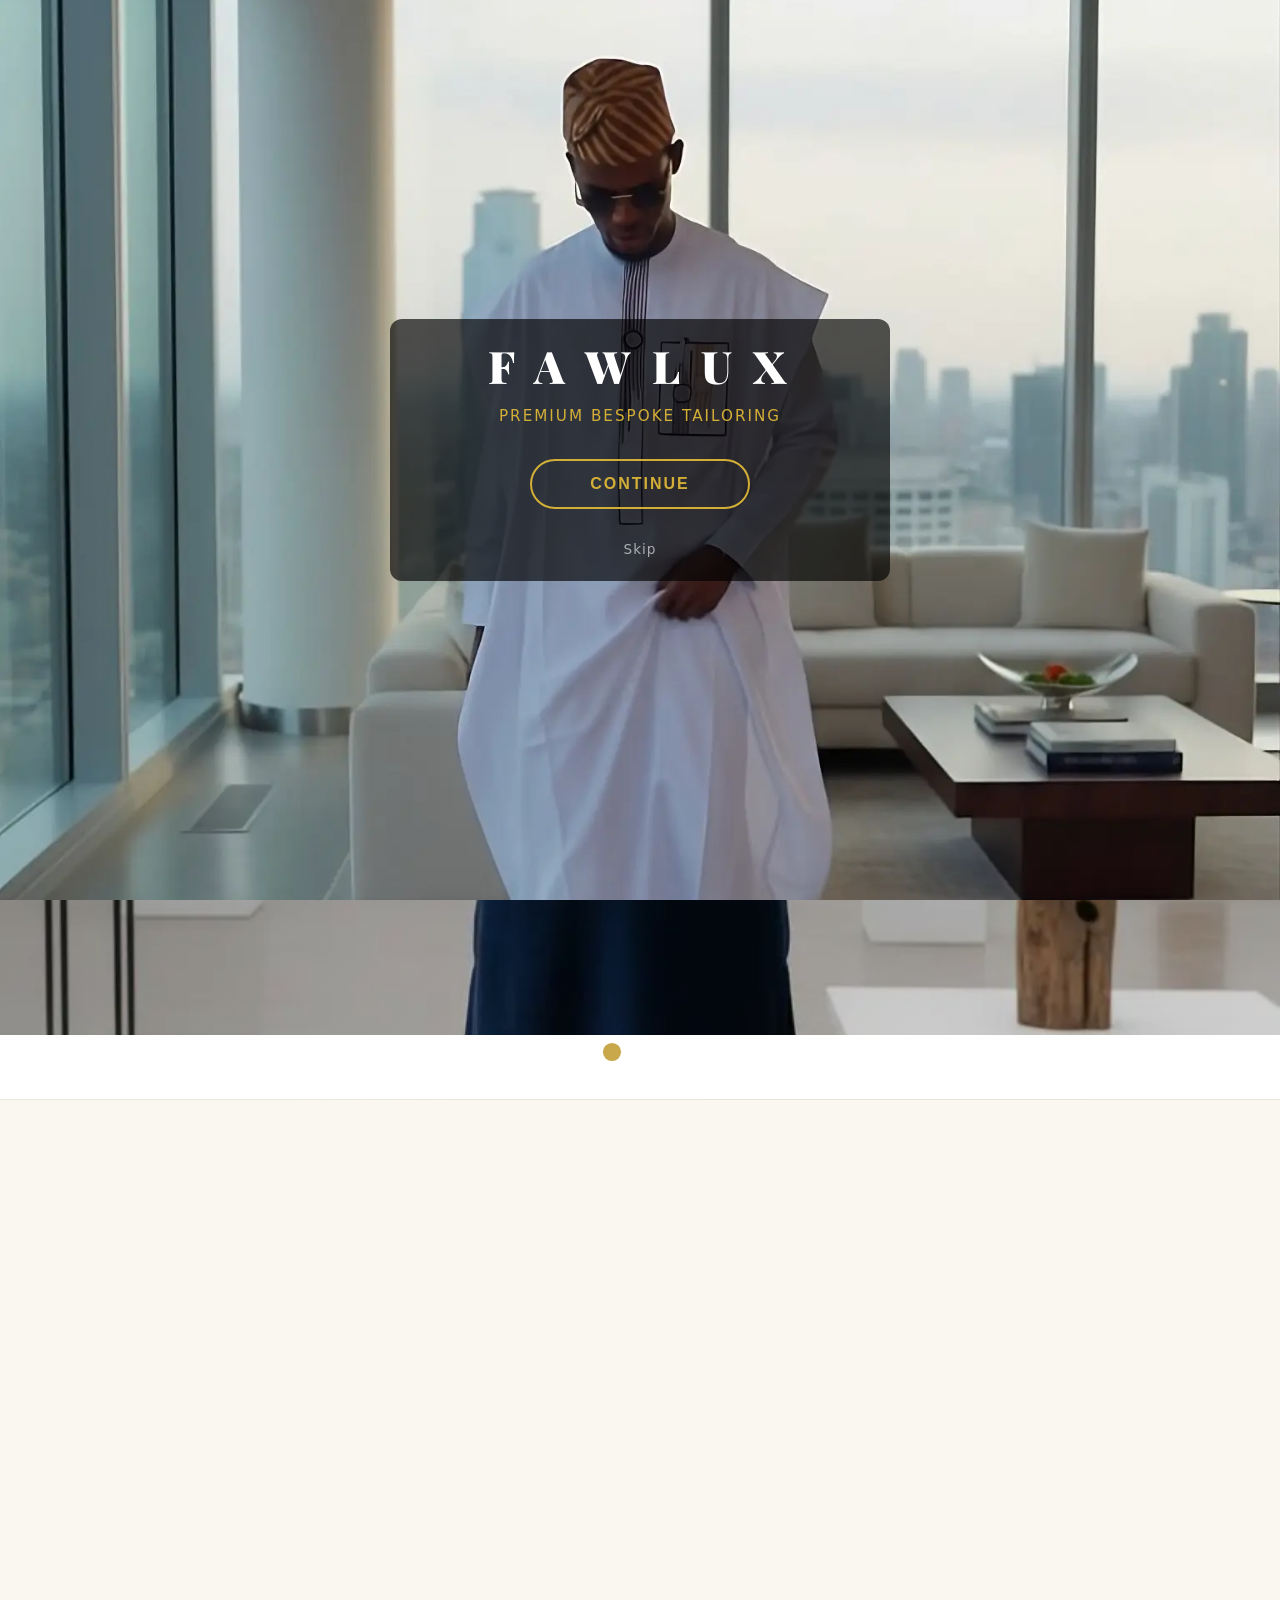
<file: index.html>
<!DOCTYPE html>
<html lang="en">
<head>
  <meta charset="UTF-8">
  <meta name="viewport" content="width=device-width, initial-scale=1.0">
  <title>FAWLUX — Perfectly stitched.</title>
  <meta name="description" content="FAWLUX crafts premium menswear in Lagos: agbada, kaftan, shirts, and trousers. Perfectly stitched. Book an appointment on WhatsApp.">
  <meta name="keywords" content="FAWLUX, bespoke, tailor, menswear, agbada, kaftan, native wear, Lagos, Badagry, Oko-Afo, tailoring">
  
  <!-- ✅ CANONICAL TAG ADDED -->
  <link rel="canonical" href="https://fawlux.com.ng/" />
  
  <link rel="icon" type="image/x-icon" href="/favicon.ico?v=5">
  <link rel="shortcut icon" href="/favicon.ico?v=5">
  
  <!-- Google Search Console Verification -->
  <meta name="google-site-verification" content="rxFMCBjufeR1PpdXxgAGTrP8B1YquOBg6XkGm3bnGa4" />

  <!-- Preload hero images -->
  <link rel="preload" as="image" href="images/hero/hero1.webp" fetchpriority="high">
  <link rel="preload" as="image" href="images/hero/hero2.webp" fetchpriority="high">
  <link rel="preload" as="image" href="images/hero/hero3.webp" fetchpriority="high">

  <!-- Font Awesome -->
  <link rel="stylesheet" href="https://cdnjs.cloudflare.com/ajax/libs/font-awesome/6.5.2/css/all.min.css">

  <!-- Google Business Structured Data -->
  <script type="application/ld+json">
  {
    "@context": "https://schema.org",
    "@type": "Tailor",
    "name": "Fawlux",
    "description": "Premium menswear tailoring specializing in agbada, kaftan, and bespoke suits in Lagos",
    "url": "https://fawlux.com.ng/",
    "telephone": "+2348079444199",
    "address": {
      "@type": "PostalAddress",
      "streetAddress": "Behind 11, Allah Dey Street, Oko-Afo",
      "addressLocality": "Badagry",
      "addressRegion": "Lagos",
      "addressCountry": "NG"
    },
    "openingHours": [
      "Mo-Fr 09:00-19:00",
      "Sa 09:00-18:00"
    ],
    "priceRange": "₦₦₦"
  }
  </script>

  <script defer src="script.js"></script>
  <link href="https://fonts.googleapis.com/css2?family=Playfair+Display:wght@700&display=swap" rel="stylesheet">

  <!-- Universal Social Media Tags -->
  <meta property="og:type" content="website">
  <meta property="og:url" content="https://fawlux.com.ng/">
  <meta property="og:title" content="FAWLUX — Perfectly Stitched">
  <meta property="og:description" content="Premium menswear tailoring in Lagos: agbada, kaftan, shirts, and trousers.">
  <meta property="og:image" content="https://fawlux.com.ng/images/og/og1.webp">
  <meta property="og:image:width" content="1200">
  <meta property="og:image:height" content="630">
  <meta property="og:site_name" content="FAWLUX">
  <meta name="twitter:card" content="summary_large_image">
  <meta name="twitter:title" content="FAWLUX — Perfectly Stitched">
  <meta name="twitter:description" content="Premium menswear tailoring in Lagos: agbada, kaftan, shirts, and trousers.">
  <meta name="twitter:image" content="https://fawlux.com.ng/images/og/og1.webp">

  <link rel="stylesheet" href="style.css">

  <!-- Breadcrumbs Schema -->
  <script type="application/ld+json">
  {
    "@context": "https://schema.org",
    "@type": "BreadcrumbList",
    "itemListElement": [
      {
        "@type": "ListItem",
        "position": 1,
        "name": "Home",
        "item": "https://fawlux.com.ng/"
      }
    ]
  }
  </script>

</head>

<body>

<!-- Welcome Screen -->
<div id="welcome-screen" style="position:fixed;top:0;left:0;width:100%;height:100%;background:#0a0a0a url('images/hero/hero2.webp') center/cover no-repeat;display:flex;justify-content:center;align-items:center;z-index:10000;opacity:1;transition:opacity 0.6s ease;">
  <div style="text-align:center;color:white;padding:20px;max-width:500px;width:90%;background:rgba(0,0,0,0.65);border-radius:12px;">
    <div style="font-family:'Playfair Display',serif;font-size:clamp(2rem, 5vw, 2.8rem);font-weight:900;letter-spacing:clamp(4px, 1vw, 6px);margin:0 0 12px 0;white-space:nowrap;overflow:visible;padding:0 5px;line-height:1.2;">F A W L U X</div>
    <p style="color:#d4af37;font-size:clamp(0.85rem, 2vw, 0.95rem);letter-spacing:2px;margin:0 0 30px 0;text-transform:uppercase;font-weight:300;">Premium Bespoke Tailoring</p>
    <button id="welcome-continue" style="background:transparent;color:#d4af37;border:2px solid #d4af37;padding:14px 40px;font-size:1rem;font-weight:700;letter-spacing:2px;border-radius:30px;cursor:pointer;transition:all 0.3s;margin-bottom:20px;display:block;width:100%;max-width:220px;margin-left:auto;margin-right:auto;">CONTINUE</button>
    <a href="#" id="welcome-skip" style="color:rgba(255,255,255,0.6);font-size:0.85rem;text-decoration:none;letter-spacing:1px;transition:color 0.3s;display:inline-block;margin-top:10px;">Skip</a>
  </div>
</div>

<script>
// Welcome Screen Functionality
document.addEventListener('DOMContentLoaded', function() {
  var welcome = document.getElementById('welcome-screen');
  var continueBtn = document.getElementById('welcome-continue');
  var skipLink = document.getElementById('welcome-skip');
  var welcomeContent = welcome ? welcome.querySelector('div') : null;
  var spinner = document.getElementById('loading-spinner');
  
  if (spinner) spinner.style.display = 'none';
  
  if (sessionStorage.getItem('fawlux-welcome-seen')) {
    if (welcome) welcome.style.display = 'none';
    return;
  }
  
  function hideWelcome() {
    if (!welcome) return;
    welcome.style.opacity = '0';
    setTimeout(function() {
      welcome.style.display = 'none';
    }, 600);
    sessionStorage.setItem('fawlux-welcome-seen', 'true');
  }
  
  if (continueBtn) {
    continueBtn.addEventListener('click', function(e) {
      e.preventDefault();
      e.stopPropagation();
      this.style.background = '#d4af37';
      this.style.color = '#000';
      hideWelcome();
    });
  }
  
  if (skipLink) {
    skipLink.addEventListener('click', function(e) {
      e.preventDefault();
      e.stopPropagation();
      hideWelcome();
    });
  }
  
  if (welcome && welcomeContent) {
    welcome.addEventListener('click', function(e) {
      if (e.target === welcome) {
        e.preventDefault();
        e.stopPropagation();
        welcomeContent.style.transform = 'scale(0.98)';
        setTimeout(function() {
          welcomeContent.style.transform = 'scale(1)';
        }, 200);
      }
    });
  }
  
  var autoCloseTimer = setTimeout(function() {
    if (welcome && welcome.style.display !== 'none') {
      hideWelcome();
    }
  }, 7000);
  
  if (continueBtn) {
    continueBtn.addEventListener('click', function() {
      clearTimeout(autoCloseTimer);
    });
  }
  if (skipLink) {
    skipLink.addEventListener('click', function() {
      clearTimeout(autoCloseTimer);
    });
  }
  
  document.addEventListener('keydown', function(e) {
    if (e.key === 'Escape' && welcome && welcome.style.display !== 'none') {
      hideWelcome();
      clearTimeout(autoCloseTimer);
    }
  });
});
</script>

<!-- Loading Spinner -->
<div id="loading-spinner" class="loading-spinner">
  <div class="spinner"></div>
  <p>F A W L U X</p>
</div>

<!-- Floating WhatsApp Button -->
<a href="https://wa.me/2348079444199?text=Hello%20FAWLUX!%20I'd%20like%20to%20book%20an%20appointment." 
   class="whatsapp-float" 
   target="_blank" 
   rel="noopener"
   aria-label="Chat on WhatsApp">
  <svg width="24" height="24" viewBox="0 0 24 24" fill="currentColor">
    <path d="M17.472 14.382c-.297-.149-1.758-.867-2.03-.967-.273-.099-.471-.148-.67.15-.197.297-.767.966-.94 1.164-.173.199-.347.223-.644.075-.297-.15-1.255-.463-2.39-1.475-.883-.788-1.48-1.761-1.653-2.059-.173-.297-.018-.458.13-.606.134-.133.298-.347.446-.52.149-.174.198-.298.298-.497.099-.198.05-.371-.025-.52-.075-.149-.669-1.612-.916-2.207-.242-.579-.487-.5-.669-.51-.173-.008-.371-.01-.57-.01-.198 0-.52.074-.792.372-.272.297-1.04 1.016-1.04 2.479 0 1.462 1.065 2.875 1.213 3.074.149.198 2.096 3.2 5.077 4.487.709.306 1.262.489 1.694.625.712.227 1.36.195 1.871.118.571-.085 1.758-.719 2.006-1.413.248-.694.248-1.289.173-1.413-.074-.124-.272-.198-.57-.347m-5.421 7.403h-.004a9.87 9.87 0 01-5.031-1.378l-.361-.214-3.741.982.998-3.648-.235-.374a9.86 9.86 0 01-1.51-5.26c.001-5.45 4.436-9.884 9.888-9.884 2.64 0 5.122 1.03 6.988 2.898a9.825 9.825 0 012.893 6.994c-.003 5.45-4.437 9.884-9.885 9.884m8.413-18.297A11.815 11.815 0 0012.05 0C5.495 0 .16 5.335.157 11.892c0 2.096.547 4.142 1.588 5.945L.057 24l6.305-1.654a11.882 11.882 0 005.683 1.448h.005c6.554 0 11.89-5.335 11.893-11.893-.001-3.189-1.248-6.189-3.515-8.452"/>
  </svg>
</a>

<!-- ===== HEADER ===== -->
<header class="site-header">
  <div class="container nav-wrapper">
    <a class="brand" href="index.html" aria-label="FAWLUX Home">
     <span class="brand-text">F A W L U X</span>
    </a>

    <div class="header-controls">
      <!-- Theme Switcher -->
      <button class="theme-switcher" id="themeSwitcher" aria-label="Switch theme">
        <svg class="theme-icon sun" viewBox="0 0 24 24" width="20" height="20">
          <path fill="currentColor" d="M12 7c-2.76 0-5 2.24-5 5s2.24 5 5 5 5-2.24 5-5-2.24-5-5-5zM2 13h2c.55 0 1-.45 1-1s-.45-1-1-1H2c-.55 0-1 .45-1 1s.45 1 1 1zm18 0h2c.55 0 1-.45 1-1s-.45-1-1-1h-2c-.55 0-1 .45-1 1s.45 1 1 1zM11 2v2c0 .55.45 1 1 1s1-.45 1-1V2c0-.55-.45-1-1-1s-1 .45-1 1zm0 18v2c0 .55.45 1 1 1s1-.45 1-1v-2c0-.55-.45-1-1-1s-1 .45-1 1zM6.34 5.16l-1.42 1.42c-.39.39-.39 1.02 0 1.41.39.39 1.02.39 1.41 0l1.42-1.42c.39-.39.39-1.02 0-1.41a.996.996 0 00-1.41 0zm13.08 12.42l1.42 1.42c.39.39 1.02.39 1.41 0 .39-.39.39-1.02 0-1.41l-1.42-1.42c-.39-.39-1.02-.39-1.41 0a.996.996 0 000 1.41zM5.16 17.66l1.42-1.42c.39-.39.39-1.02 0-1.41a.996.996 0 00-1.41 0l-1.42 1.42c-.39.39-.39 1.02 0 1.41s1.02.39 1.41 0zm12.42-13.08l1.42-1.42c.39-.39.39-1.02 0-1.41a.996.996 0 00-1.41 0l-1.42 1.42c-.39.39-.39 1.02 0 1.41.39.39 1.02.39 1.41 0z"/>
        </svg>
        <svg class="theme-icon moon" viewBox="0 0 24 24" width="20" height="20">
          <path fill="currentColor" d="M9.37 5.51A7.35 7.35 0 009.1 7.5c0 4.08 3.32 7.4 7.4 7.4.68 0 1.35-.09 1.99-.27A7.014 7.014 0 0112 19c-3.86 0-7-3.14-7-7 0-2.93 1.81-5.45 4.37-6.49zM12 3a9 9 0 109 9c0-.46-.04-.92-.1-1.36a5.389 5.389 0 01-4.4 2.26 5.403 5.403 0 01-3.14-9.8c-.44-.06-.9-.1-1.36-.1z"/>
        </svg>
      </button>

      <!-- ===== CART ICON ===== -->
      <button class="cart-icon" id="cartIcon" aria-label="Open cart">
        <svg viewBox="0 0 24 24" width="22" height="22" fill="currentColor">
          <path d="M7 18c-1.1 0-1.99.9-1.99 2S5.9 22 7 22s2-.9 2-2-.9-2-2-2zM1 2v2h2l3.6 7.59-1.35 2.45c-.16.28-.25.61-.25.96 0 1.1.9 2 2 2h12v-2H7.42c-.14 0-.25-.11-.25-.25l.03-.12.9-1.63h7.45c.75 0 1.41-.41 1.75-1.03l3.58-6.49A1.003 1.003 0 0020 4H5.21l-.94-2H1zm16 16c-1.1 0-1.99.9-1.99 2s.89 2 1.99 2 2-.9 2-2-.9-2-2-2z"/>
        </svg>
        <span class="cart-badge" id="cartBadge">0</span>
      </button>

      <button class="hamburger" id="hamburger" aria-label="Toggle navigation" aria-expanded="false" aria-controls="primary-nav">
        <span></span><span></span><span></span>
      </button>
    </div>

    <!-- ===== DESKTOP NAVIGATION ===== -->
    <nav id="primary-nav" class="nav-links" aria-label="Primary">
      <a href="index.html">Home</a>
      
      <!-- Collection Dropdown -->
      <div class="dropdown">
        <a href="collection.html" class="dropdown-trigger">
          Collection <i class="fa-solid fa-chevron-down"></i>
        </a>
        <div class="dropdown-menu">
          <a href="gallery.html">Gallery</a>
          <a href="agbada.html">Agbada</a>
          <a href="kaftan.html">Kaftan</a>
          <a href="cv.html">Corporate & Vintage</a>
        </div>
      </div>
      
      <a href="about.html">About</a>
      <a href="contact.html">Contact</a>
      <a class="btn-cta" href="https://wa.me/2348079444199" target="_blank" rel="noopener">Book Appointment</a>
    </nav>
  </div>
</header>

<!-- ===== HERO SLIDER ===== -->
<section class="hero hero-slider">
  <input type="radio" name="hero-slide" id="slide1" checked>
  <input type="radio" name="hero-slide" id="slide2">
  <input type="radio" name="hero-slide" id="slide3">
  
  <div class="hero-slides">
    <div class="hero-slide" id="slide1-content" style="background-image: url('images/hero/hero1.webp');">
      <div class="hero-overlay"></div>
      <div class="container hero-inner">
        <h1>Premium Menswear, <span class="accent">Perfectly Stitched</span>.</h1>
        <p class="lead">At FAWLUX, we craft timeless pieces — agbada, kaftan, shirts and trousers — tailored to your exact fit and lifestyle.</p>
        <div class="hero-cta">
          <a class="btn-cta" href="https://wa.me/2348079444199" target="_blank" rel="noopener">Book an Appointment</a>
          <a class="btn-ghost" href="collection.html">View Collection</a>
        </div>
      </div>
    </div>
    
    <div class="hero-slide" id="slide2-content" style="background-image: url('images/hero/hero2.webp');">
      <div class="hero-overlay"></div>
      <div class="container hero-inner">
        <h2>Exquisite <span class="accent">Gold Embroidery</span></h2>
        <p class="lead">Each piece is a masterpiece of craftsmanship and luxury.</p>
        <div class="hero-cta">
          <a class="btn-cta" href="https://wa.me/2348079444199" target="_blank" rel="noopener">Order Yours</a>
          <a class="btn-ghost" href="collection.html">Explore Collection</a>
        </div>
      </div>
    </div>
    
    <div class="hero-slide" id="slide3-content" style="background-image: url('images/hero/hero3.webp');">
      <div class="hero-overlay"></div>
      <div class="container hero-inner">
        <h2>Bespoke <span class="accent">Native Wear</span></h2>
        <p class="lead">Traditional elegance meets modern tailoring.</p>
        <div class="hero-cta">
          <a class="btn-cta" href="https://wa.me/2348079444199" target="_blank" rel="noopener">Book Now</a>
          <a class="btn-ghost" href="collection.html">See More</a>
        </div>
      </div>
    </div>
  </div>
  
  <div class="hero-nav">
    <label for="slide3" class="hero-prev">‹</label>
    <label for="slide2" class="hero-next">›</label>
  </div>
  
  <div class="hero-dots">
    <label for="slide1" class="hero-dot"></label>
    <label for="slide2" class="hero-dot"></label>
    <label for="slide3" class="hero-dot"></label>
  </div>
</section>

<!-- ===== ABOUT ===== -->
<section class="about container fade-in">
  <h2>About FAWLUX</h2>
  <p>Founded by Fawaz Abdulkareem, the visionary behind FAWLUX, we are a Lagos based menswear brand driven by precision, artistry and timeless style.

From regal nativewear to refined English tailoring, every piece embodies excellence in fit, fabric and finishing, defined by clean lines, lasting craftsmanship and understated elegance.

Every stitch is intentional, because you deserve nothing less.
</p>
  <ul class="pill-list">
    <li>Agbada &amp; Kaftan</li>
    <li>Shirts &amp; Trousers</li>
    <li>Embroidery &amp; Finishing</li>
  </ul>
</section>

<!-- ===== FEATURES ===== -->
<section class="feature-grid container fade-in">
  <article>
    <h3>Bespoke Fit</h3>
    <p>Measurements taken with precision to achieve a refined silhouette that moves with you.</p>
  </article>
  <article>
    <h3>Quality Fabrics</h3>
    <p>We source breathable, durable fabrics that drape beautifully and last.</p>
  </article>
  <article>
    <h3>Expert Craft</h3>
    <p>Clean seams, strong hems, neat buttonholes — finishing that speaks for itself.</p>
  </article>
</section>

<!-- ===== AGBADA SLIDER (Homepage) ===== -->
<section class="home-collection-slider container fade-in">
  <div class="home-collection-header">
    <h2>Agbada</h2>
  </div>
  
  <div class="collection-slider">
    <button class="slider-arrow prev-slide" aria-label="Previous">‹</button>
    
    <div class="collection-slider-track" id="homeAgbadaTrack">
      <!-- Product 1 -->
      <div class="product-card" data-code="FL-AGB-001" data-name="Embroidered Agbada" data-image="images/agbada/agbada1.webp" data-description="Handcrafted with premium fabric and intricate embroidery. Perfect for weddings and special occasions.">
        <div class="product-image">
          <img src="images/agbada/agbada1.webp" alt="Embroidered Agbada" loading="lazy">
        </div>
        <div class="product-info">
          <p class="product-code" style="font-size: 1.1rem; font-weight: 700;">FL-AGB-001</p>
          <button class="add-to-cart" data-code="FL-AGB-001">
            <i class="fa-solid fa-plus"></i> Add to Cart
          </button>
        </div>
      </div>

      <!-- Product 2 -->
      <div class="product-card" data-code="FL-AGB-002" data-name="Gold Agbada" data-image="images/agbada/agbada2.webp" data-description="Luxurious gold embroidery on premium fabric. A statement piece for royal occasions.">
        <div class="product-image">
          <img src="images/agbada/agbada2.webp" alt="Gold Agbada" loading="lazy">
        </div>
        <div class="product-info">
          <p class="product-code" style="font-size: 1.1rem; font-weight: 700;">FL-AGB-002</p>
          <button class="add-to-cart" data-code="FL-AGB-002">
            <i class="fa-solid fa-plus"></i> Add to Cart
          </button>
        </div>
      </div>

      <!-- Product 3 -->
      <div class="product-card" data-code="FL-AGB-003" data-name="Royal Agbada" data-image="images/agbada/agbada3.webp" data-description="Designed for royalty. Rich fabric with exquisite detailing.">
        <div class="product-image">
          <img src="images/agbada/agbada3.webp" alt="Royal Agbada" loading="lazy">
        </div>
        <div class="product-info">
          <p class="product-code" style="font-size: 1.1rem; font-weight: 700;">FL-AGB-003</p>
          <button class="add-to-cart" data-code="FL-AGB-003">
            <i class="fa-solid fa-plus"></i> Add to Cart
          </button>
        </div>
      </div>
    </div>

    <button class="slider-arrow next-slide" aria-label="Next">›</button>
  </div>

  <div class="slider-dots" id="homeAgbadaDots"></div>

  <div class="home-collection-view-all">
    <a href="agbada.html" class="btn-ghost">View All Agbada <i class="fa-solid fa-arrow-right"></i></a>
  </div>
</section>

<!-- ===== KAFTAN SLIDER (Homepage) ===== -->
<section class="home-collection-slider container fade-in">
  <div class="home-collection-header">
    <h2>Kaftan</h2>
  </div>
  
  <div class="collection-slider">
    <button class="slider-arrow prev-slide" aria-label="Previous">‹</button>
    
    <div class="collection-slider-track" id="homeKaftanTrack">
      <!-- Product 1 -->
      <div class="product-card" data-code="FL-KAF-001" data-name="Embroidered Kaftan" data-image="images/kaftan/kaftan1.webp" data-description="Handcrafted with premium fabric and intricate embroidery. Perfect for weddings and special occasions.">
        <div class="product-image">
          <img src="images/kaftan/kaftan1.webp" alt="Embroidered Kaftan" loading="lazy">
        </div>
        <div class="product-info">
          <p class="product-code" style="font-size: 1.1rem; font-weight: 700;">FL-KAF-001</p>
          <button class="add-to-cart" data-code="FL-KAF-001">
            <i class="fa-solid fa-plus"></i> Add to Cart
          </button>
        </div>
      </div>

      <!-- Product 2 -->
      <div class="product-card" data-code="FL-KAF-002" data-name="Gold Kaftan" data-image="images/kaftan/kaftan2.webp" data-description="Luxurious gold embroidery on premium fabric. A statement piece for royal occasions.">
        <div class="product-image">
          <img src="images/kaftan/kaftan2.webp" alt="Gold Kaftan" loading="lazy">
        </div>
        <div class="product-info">
          <p class="product-code" style="font-size: 1.1rem; font-weight: 700;">FL-KAF-002</p>
          <button class="add-to-cart" data-code="FL-KAF-002">
            <i class="fa-solid fa-plus"></i> Add to Cart
          </button>
        </div>
      </div>

      <!-- Product 3 -->
      <div class="product-card" data-code="FL-KAF-003" data-name="Royal Kaftan" data-image="images/kaftan/kaftan3.webp" data-description="Designed for royalty. Rich fabric with exquisite detailing.">
        <div class="product-image">
          <img src="images/kaftan/kaftan3.webp" alt="Royal Kaftan" loading="lazy">
        </div>
        <div class="product-info">
          <p class="product-code" style="font-size: 1.1rem; font-weight: 700;">FL-KAF-003</p>
          <button class="add-to-cart" data-code="FL-KAF-003">
            <i class="fa-solid fa-plus"></i> Add to Cart
          </button>
        </div>
      </div>
    </div>

    <button class="slider-arrow next-slide" aria-label="Next">›</button>
  </div>

  <div class="slider-dots" id="homeKaftanDots"></div>

  <div class="home-collection-view-all">
    <a href="kaftan.html" class="btn-ghost">View All Kaftan <i class="fa-solid fa-arrow-right"></i></a>
  </div>
</section>

<!-- ===== TESTIMONIALS ===== -->
<section class="testimonials container fade-in">
  <h2>What Our Clients Say</h2>

  <div class="testimonials-slider">
    <div class="testimonial-slide active">
      <div class="testimonial-card">
        <div class="stars">★★★★★</div>
        <p>"One of the best fashion designers I've worked with. Their sense of style is top-notch, measurements are always accurate, and the finishing is clean. Whether it's casual, traditional, or something special, they always deliver quality. I'm definitely coming back again!!!"</p>
        <div class="client">— Ola Fun</div>
      </div>
    </div>

    <div class="testimonial-slide">
      <div class="testimonial-card">
        <div class="stars">★★★★★</div>
        <p>"The best plug that delivers the best when it comes to fashion and design, Fawlux Luxury Designer and Fashionista, is top notch: 'Designer Awon Lobaloba', name given by me🙌🙌."</p>
        <div class="client">— Ahmod T. Abdulraheem</div>
      </div>
    </div>

    <div class="testimonial-slide">
      <div class="testimonial-card">
        <div class="stars">★★★★★</div>
        <p>"FAWLUX delivered beyond my expectations! The fit of my agbada was perfect for my wedding. Attention to detail is exceptional."</p>
        <div class="client">— Ibrahim A.</div>
      </div>
    </div>

    <div class="testimonial-slide">
      <div class="testimonial-card">
        <div class="stars">★★★★★</div>
        <p>"Fast turnaround and premium quality. I've gotten multiple kaftans and shirts made - consistently excellent work."</p>
        <div class="client">— Chinedu M.</div>
      </div>
    </div>

    <div class="testimonial-slide">
      <div class="testimonial-card">
        <div class="stars">★★★★★</div>
        <p>"The best tailor in Lagos! Professional measurements, quality fabrics, and perfect stitching. Highly recommended!"</p>
        <div class="client">— Adewale S.</div>
      </div>
    </div>

    <button class="testimonial-arrow prev-testimonial" aria-label="Previous testimonial">
      <svg viewBox="0 0 24 24" width="20" height="20">
        <path fill="currentColor" d="M15.41 7.41L14 6l-6 6 6 6 1.41-1.41L10.83 12z"/>
      </svg>
    </button>
    <button class="testimonial-arrow next-testimonial" aria-label="Next testimonial">
      <svg viewBox="0 0 24 24" width="20" height="20">
        <path fill="currentColor" d="M10 6L8.59 7.41 13.17 12l-4.58 4.59L10 18l6-6z"/>
      </svg>
    </button>

    <div class="testimonial-dots">
      <span class="testimonial-dot active" data-slide="0"></span>
      <span class="testimonial-dot" data-slide="1"></span>
      <span class="testimonial-dot" data-slide="2"></span>
      <span class="testimonial-dot" data-slide="3"></span>
      <span class="testimonial-dot" data-slide="4"></span>
    </div>
  </div>
</section>

<!-- ===== CTA BAND ===== -->
<section class="cta-band fade-in">
  <div class="container">
    <h2>Ready to look your best?</h2>
    <a class="btn-cta" href="https://wa.me/2348079444199" target="_blank" rel="noopener">Chat on WhatsApp</a>
  </div>
</section>

<!-- ===== FOOTER ===== -->
<footer class="site-footer">
  <div class="container footer-grid">
    <a href="index.html" class="foot-brand">
      <div class="brand-line">F A W L U X</div>
      <div class="tagline">Perfectly stitched.</div>
    </a>
    <div class="foot-links">
      <a href="index.html">Home</a>
      <a href="collection.html">Collection</a>
      <a href="about.html">About</a>
      <a href="contact.html">Contact</a>
    </div>
  <div class="foot-social">
      <a aria-label="Instagram" href="https://www.instagram.com/fawlux_?igsh=eGF3cjN1aHZkcTZj&utm_source=qr" target="_blank" rel="noopener">
        <svg viewBox="0 0 24 24" class="icon"><path d="M7 2h10a5 5 0 015 5v10a5 5 0 01-5 5H7a5 5 0 01-5-5V7a5 5 0 015-5zm5 5a5 5 0 100 10 5 5 0 000-10zm6.5-.25a1.25 1.25 0 11-2.5 0 1.25 1.25 0 012.5 0z"/></svg>
      </a>
      <a aria-label="Facebook" href="https://www.facebook.com/share/17jm9NaSHL/?mibextid=wwXIfr" target="_blank" rel="noopener">
        <svg viewBox="0 0 24 24" class="icon"><path d="M13 22v-8h3l1-4h-4V7a1 1 0 011-1h3V2h-3a5 5 0 00-5 5v3H6v4h3v8h4z"/></svg>
      </a>
      
      <!-- LinkedIn -->
      <a aria-label="LinkedIn" href="https://www.linkedin.com/in/fawazabdulkareem" target="_blank" rel="noopener">
        <svg viewBox="0 0 24 24" class="icon"><path d="M20.447 20.452h-3.554v-5.569c0-1.328-.027-3.037-1.852-3.037-1.853 0-2.136 1.445-2.136 2.939v5.667H9.351V9h3.414v1.561h.046c.477-.9 1.637-1.85 3.37-1.85 3.601 0 4.267 2.37 4.267 5.455v6.286zM5.337 7.433c-1.144 0-2.063-.926-2.063-2.065 0-1.138.92-2.063 2.063-2.063 1.14 0 2.064.925 2.064 2.063 0 1.139-.925 2.065-2.064 2.065zm1.782 13.019H3.555V9h3.564v11.452zM22.225 0H1.771C.792 0 0 .774 0 1.729v20.542C0 23.227.792 24 1.771 24h20.451C23.2 24 24 23.227 24 22.271V1.729C24 .774 23.2 0 22.222 0h.003z"/></svg>
      </a>

      <!-- Twitter (X) -->
      <a aria-label="Twitter" href="https://x.com/fawlux" target="_blank" rel="noopener">
        <svg viewBox="0 0 24 24" class="icon"><path d="M18.901 1.153h3.68l-8.04 9.19L24 22.846h-7.406l-5.8-7.584-6.638 7.584H.474l8.6-9.83L0 1.154h7.594l5.243 6.932ZM17.61 20.644h2.039L6.486 3.24H4.298Z"/></svg>
      </a>

      <a aria-label="Pinterest" href="https://pin.it/5FnKtXEIc" target="_blank" rel="noopener">
        <svg viewBox="0 0 24 24" class="icon"><path d="M12 2C6.477 2 2 6.477 2 12c0 4.237 2.636 7.855 6.356 9.312-.087-.791-.167-2.005.035-2.868.182-.78 1.172-4.971 1.172-4.971s-.299-.599-.299-1.483c0-1.388.805-2.425 1.808-2.425.853 0 1.264.64 1.264 1.408 0 .858-.546 2.14-.828 3.329-.236.996.5 1.807 1.48 1.807 1.778 0 3.144-1.874 3.144-4.579 0-2.394-1.72-4.068-4.177-4.068-2.845 0-4.515 2.134-4.515 4.34 0 .859.331 1.781.745 2.281a.3.3 0 01.069.286l-.278 1.131c-.043.183-.145.222-.334.134-1.249-.581-2.03-2.407-2.03-3.874 0-3.154 2.292-6.052 6.608-6.052 3.469 0 6.165 2.472 6.165 5.776 0 3.447-2.173 6.22-5.19 6.22-1.013 0-1.966-.527-2.292-1.148 0 0-.502 1.91-.624 2.378-.226.868-.835 1.958-1.244 2.623.935.287 1.934.444 2.976.444 5.523 0 10-4.477 10-10S17.523 2 12 2z"/></svg>
      </a>
    </div>
  </div>
  <div class="copyright">
    © 2026 FAWLUX. All Rights Reserved.
  </div>
</footer>

<!-- ===== BACK TO TOP ===== -->
<button id="back-to-top" class="back-to-top" aria-label="Back to top">
  <svg viewBox="0 0 24 24" width="24" height="24">
    <path fill="currentColor" d="M7.41 15.41L12 10.83l4.59 4.58L18 14l-6-6-6 6z"/>
  </svg>
</button>

<!-- ===== CART MODAL ===== -->
<div class="cart-modal" id="cartModal">
  <div class="cart-modal-content">
    <div class="cart-modal-header">
      <h2>Your Cart</h2>
      <button class="cart-close" id="cartClose">&times;</button>
    </div>
    <div class="cart-items" id="cartItems">
      <p class="empty-cart">Your cart is empty.</p>
    </div>
    <div class="cart-footer">
      <button class="btn-cta" id="checkoutBtn">Checkout on WhatsApp</button>
    </div>
  </div>
</div>

</body>
</html>
</file>
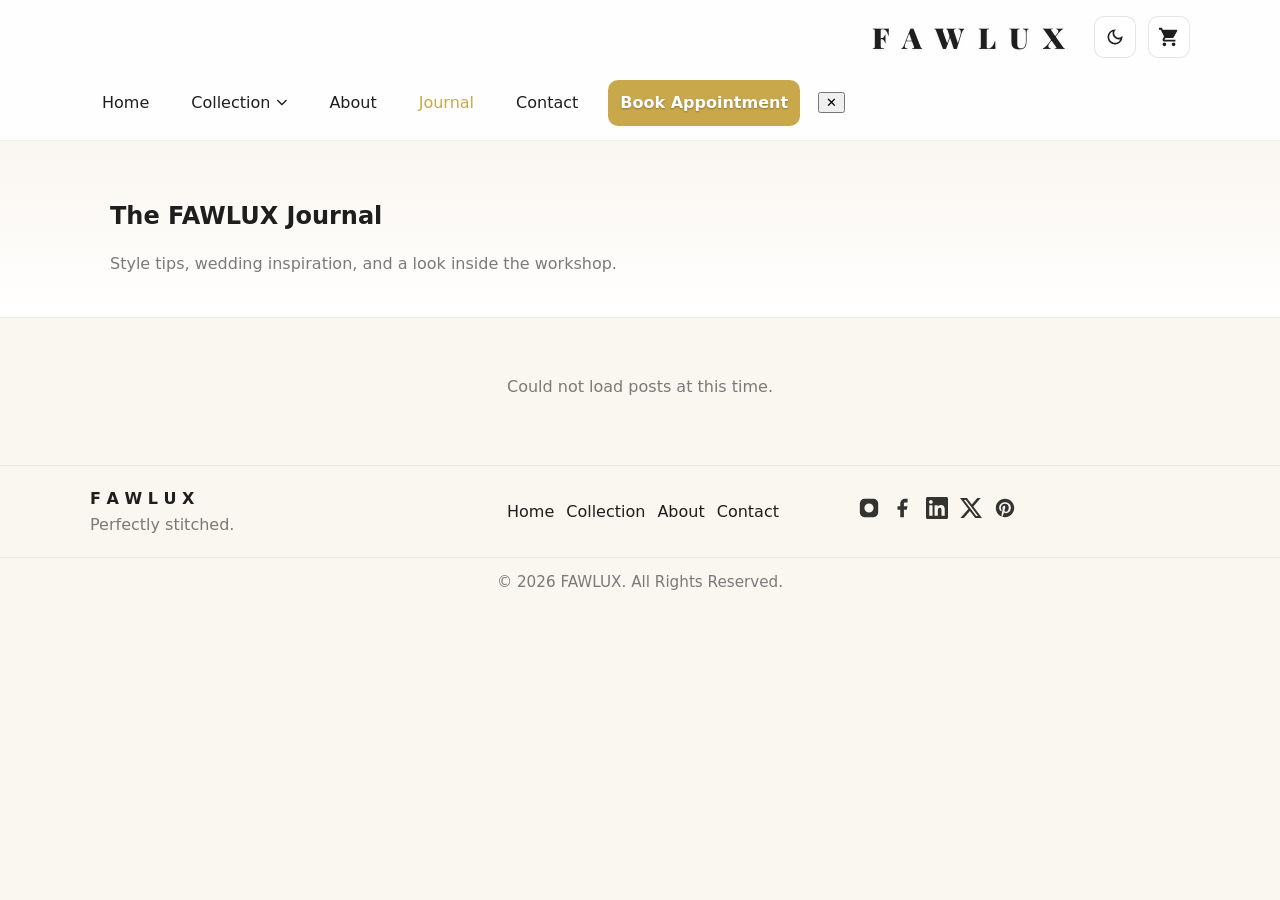
<file: blog.html>
<!DOCTYPE html>
<html lang="en">
<head>
  <meta charset="UTF-8">
  <meta name="viewport" content="width=device-width, initial-scale=1.0">
  <title>FAWLUX Journal — Style Tips & Bespoke Tailoring Insights</title>
  <meta name="description" content="Read the FAWLUX Journal for style tips, wedding inspiration, and behind-the-scenes looks at our bespoke tailoring process in Lagos.">
  
  <link rel="canonical" href="https://fawlux.com.ng/blog.html" />
  <link rel="icon" type="image/x-icon" href="/favicon.ico?v=5">
  <link rel="shortcut icon" href="/favicon.ico?v=5">
  <link rel="stylesheet" href="https://cdnjs.cloudflare.com/ajax/libs/font-awesome/6.5.2/css/all.min.css">
  <script defer src="script.js"></script>
  <link href="https://fonts.googleapis.com/css2?family=Playfair+Display:wght@700&display=swap" rel="stylesheet">
  <link rel="stylesheet" href="style.css">

  <style>
    .blog-grid { display: grid; grid-template-columns: repeat(auto-fit, minmax(300px, 1fr)); gap: 30px; padding: 40px 0; }
    .blog-card { background: var(--card); border: 1px solid #2a2a2a; border-radius: 16px; overflow: hidden; transition: transform 0.3s ease; text-decoration: none; color: var(--text); display: flex; flex-direction: column; }
    [data-theme="white"] .blog-card { border-color: rgba(0,0,0,0.1); }
    .blog-card:hover { transform: translateY(-5px); border-color: var(--accent); }
    .blog-card img { width: 100%; height: 250px; object-fit: cover; }
    .blog-card-content { padding: 24px; display: flex; flex-direction: column; flex: 1; }
    .blog-card-date { font-size: 0.8rem; color: var(--accent); margin-bottom: 8px; font-weight: 600; }
    .blog-card-title { font-family: 'Playfair Display', serif; font-size: 1.4rem; margin-bottom: 12px; line-height: 1.3; }
    .blog-card-excerpt { color: var(--muted); font-size: 0.95rem; line-height: 1.6; margin-bottom: 20px; flex: 1; }
    .blog-card-read { color: var(--text); font-weight: 700; font-size: 0.9rem; display: flex; align-items: center; gap: 8px; }
    .blog-card:hover .blog-card-read { color: var(--accent); }
  </style>
</head>
<body>

<!-- ===== HEADER ===== -->
<header class="site-header">
  <div class="container nav-wrapper">
    <a class="brand" href="index.html" aria-label="FAWLUX Home"><span class="brand-text">F A W L U X</span></a>
    <div class="header-controls">
      <button class="theme-switcher" id="themeSwitcher" aria-label="Switch theme">
        <svg class="theme-icon sun" viewBox="0 0 24 24" width="20" height="20"><path fill="currentColor" d="M12 7c-2.76 0-5 2.24-5 5s2.24 5 5 5 5-2.24 5-5-2.24-5-5-5zM2 13h2c.55 0 1-.45 1-1s-.45-1-1-1H2c-.55 0-1 .45-1 1s.45 1 1 1zm18 0h2c.55 0 1-.45 1-1s-.45-1-1-1h-2c-.55 0-1 .45-1 1s.45 1 1 1zM11 2v2c0 .55.45 1 1 1s1-.45 1-1V2c0-.55-.45-1-1-1s-1 .45-1 1zm0 18v2c0 .55.45 1 1 1s1-.45 1-1v-2c0-.55-.45-1-1-1s-1 .45-1 1zM6.34 5.16l-1.42 1.42c-.39.39-.39 1.02 0 1.41.39.39 1.02.39 1.41 0l1.42-1.42c.39-.39.39-1.02 0-1.41a.996.996 0 00-1.41 0zm13.08 12.42l1.42 1.42c.39.39 1.02.39 1.41 0 .39-.39.39-1.02 0-1.41l-1.42-1.42c-.39-.39-1.02-.39-1.41 0a.996.996 0 000 1.41zM5.16 17.66l1.42-1.42c.39-.39.39-1.02 0-1.41a.996.996 0 00-1.41 0l-1.42 1.42c-.39.39-.39 1.02 0 1.41s1.02.39 1.41 0zm12.42-13.08l1.42-1.42c.39-.39.39-1.02 0-1.41a.996.996 0 00-1.41 0l-1.42 1.42c-.39.39-.39 1.02 0 1.41.39.39 1.02.39 1.41 0z"/></svg>
        <svg class="theme-icon moon" viewBox="0 0 24 24" width="20" height="20"><path fill="currentColor" d="M9.37 5.51A7.35 7.35 0 009.1 7.5c0 4.08 3.32 7.4 7.4 7.4.68 0 1.35-.09 1.99-.27A7.014 7.014 0 0112 19c-3.86 0-7-3.14-7-7 0-2.93 1.81-5.45 4.37-6.49zM12 3a9 9 0 109 9c0-.46-.04-.92-.1-1.36a5.389 5.389 0 01-4.4 2.26 5.403 5.403 0 01-3.14-9.8c-.44-.06-.9-.1-1.36-.1z"/></svg>
      </button>
      <button class="cart-icon" id="cartIcon" aria-label="Open cart">
        <svg viewBox="0 0 24 24" width="22" height="22" fill="currentColor"><path d="M7 18c-1.1 0-1.99.9-1.99 2S5.9 22 7 22s2-.9 2-2-.9-2-2-2zM1 2v2h2l3.6 7.59-1.35 2.45c-.16.28-.25.61-.25.96 0 1.1.9 2 2 2h12v-2H7.42c-.14 0-.25-.11-.25-.25l.03-.12.9-1.63h7.45c.75 0 1.41-.41 1.75-1.03l3.58-6.49A1.003 1.003 0 0020 4H5.21l-.94-2H1zm16 16c-1.1 0-1.99.9-1.99 2s.89 2 1.99 2 2-.9 2-2-.9-2-2-2z"/></svg>
        <span class="cart-badge" id="cartBadge">0</span>
      </button>
      <button class="hamburger" id="hamburger" aria-label="Toggle navigation" aria-expanded="false" aria-controls="primary-nav"><span></span><span></span><span></span></button>
    </div>
    <nav id="primary-nav" class="nav-links" aria-label="Primary">
      <a href="index.html">Home</a>
      <div class="dropdown">
        <a href="collection.html" class="dropdown-trigger">Collection <i class="fa-solid fa-chevron-down"></i></a>
        <div class="dropdown-menu"><a href="gallery.html">Gallery</a><a href="agbada.html">Agbada</a><a href="kaftan.html">Kaftan</a><a href="cv.html">Corporate & Vintage</a></div>
      </div>
      <a href="about.html">About</a>
      <a href="blog.html" style="color: var(--accent) !important;">Journal</a>
      <a href="contact.html">Contact</a>
      <a class="btn-cta" href="https://wa.me/2348079444199" target="_blank" rel="noopener">Book Appointment</a>
    </nav>
  </div>
</header>

<!-- ===== PAGE HERO ===== -->
<section class="page-hero fade-in">
  <div class="container">
    <h1>The FAWLUX Journal</h1>
    <p class="lead">Style tips, wedding inspiration, and a look inside the workshop.</p>
  </div>
</section>

<!-- ===== BLOG GRID ===== -->
<section class="container fade-in">
  <div class="blog-grid" id="blogGrid">
    <p style="text-align: center; width: 100%; color: var(--muted);">Loading posts...</p>
  </div>
</section>

<!-- ===== FOOTER ===== -->
<footer class="site-footer">
  <div class="container footer-grid">
    <a href="index.html" class="foot-brand"><div class="brand-line">F A W L U X</div><div class="tagline">Perfectly stitched.</div></a>
    <div class="foot-links"><a href="index.html">Home</a><a href="collection.html">Collection</a><a href="about.html">About</a><a href="contact.html">Contact</a></div>
    <div class="foot-social">
      <a aria-label="Instagram" href="https://www.instagram.com/fawlux_?igsh=eGF3cjN1aHZkcTZj&utm_source=qr" target="_blank" rel="noopener"><svg viewBox="0 0 24 24" class="icon"><path d="M7 2h10a5 5 0 015 5v10a5 5 0 01-5 5H7a5 5 0 01-5-5V7a5 5 0 015-5zm5 5a5 5 0 100 10 5 5 0 000-10zm6.5-.25a1.25 1.25 0 11-2.5 0 1.25 1.25 0 012.5 0z"/></svg></a>
      <a aria-label="Facebook" href="https://www.facebook.com/share/17jm9NaSHL/?mibextid=wwXIfr" target="_blank" rel="noopener"><svg viewBox="0 0 24 24" class="icon"><path d="M13 22v-8h3l1-4h-4V7a1 1 0 011-1h3V2h-3a5 5 0 00-5 5v3H6v4h3v8h4z"/></svg></a>
      <a aria-label="LinkedIn" href="https://www.linkedin.com/in/fawazabdulkareem" target="_blank" rel="noopener"><svg viewBox="0 0 24 24" class="icon"><path d="M20.447 20.452h-3.554v-5.569c0-1.328-.027-3.037-1.852-3.037-1.853 0-2.136 1.445-2.136 2.939v5.667H9.351V9h3.414v1.561h.046c.477-.9 1.637-1.85 3.37-1.85 3.601 0 4.267 2.37 4.267 5.455v6.286zM5.337 7.433c-1.144 0-2.063-.926-2.063-2.065 0-1.138.92-2.063 2.063-2.063 1.14 0 2.064.925 2.064 2.063 0 1.139-.925 2.065-2.064 2.065zm1.782 13.019H3.555V9h3.564v11.452zM22.225 0H1.771C.792 0 0 .774 0 1.729v20.542C0 23.227.792 24 1.771 24h20.451C23.2 24 24 23.227 24 22.271V1.729C24 .774 23.2 0 22.222 0h.003z"/></svg></a>
      <a aria-label="Twitter" href="https://x.com/fawlux" target="_blank" rel="noopener"><svg viewBox="0 0 24 24" class="icon"><path d="M18.901 1.153h3.68l-8.04 9.19L24 22.846h-7.406l-5.8-7.584-6.638 7.584H.474l8.6-9.83L0 1.154h7.594l5.243 6.932ZM17.61 20.644h2.039L6.486 3.24H4.298Z"/></svg></a>
      <a aria-label="Pinterest" href="https://pin.it/5FnKtXEIc" target="_blank" rel="noopener"><svg viewBox="0 0 24 24" class="icon"><path d="M12 2C6.477 2 2 6.477 2 12c0 4.237 2.636 7.855 6.356 9.312-.087-.791-.167-2.005.035-2.868.182-.78 1.172-4.971 1.172-4.971s-.299-.599-.299-1.483c0-1.388.805-2.425 1.808-2.425.853 0 1.264.64 1.264 1.408 0 .858-.546 2.14-.828 3.329-.236.996.5 1.807 1.48 1.807 1.778 0 3.144-1.874 3.144-4.579 0-2.394-1.72-4.068-4.177-4.068-2.845 0-4.515 2.134-4.515 4.34 0 .859.331 1.781.745 2.281a.3.3 0 01.069.286l-.278 1.131c-.043.183-.145.222-.334.134-1.249-.581-2.03-2.407-2.03-3.874 0-3.154 2.292-6.052 6.608-6.052 3.469 0 6.165 2.472 6.165 5.776 0 3.447-2.173 6.22-5.19 6.22-1.013 0-1.966-.527-2.292-1.148 0 0-.502 1.91-.624 2.378-.226.868-.835 1.958-1.244 2.623.935.287 1.934.444 2.976.444 5.523 0 10-4.477 10-10S17.523 2 12 2z"/></svg></a>
    </div>
  </div>
  <div class="copyright">© 2026 FAWLUX. All Rights Reserved.</div>
</footer>

<div class="cart-modal" id="cartModal">
  <div class="cart-modal-content">
    <div class="cart-modal-header"><h2>Your Cart</h2><button class="cart-close" id="cartClose">&times;</button></div>
    <div class="cart-items" id="cartItems"><p class="empty-cart">Your cart is empty.</p></div>
    <div class="cart-footer"><button class="btn-cta" id="checkoutBtn">Checkout on WhatsApp</button></div>
  </div>
</div>

<!-- ===== BLOG FETCHING SCRIPT (POINTING TO DECAP REPO) ===== -->
<script>
document.addEventListener('DOMContentLoaded', async function() {
  const grid = document.getElementById('blogGrid');
  
  // Pointing to the new Decap test repository
  const githubUser = 'amsuccstudio'; 
  const repoName = 'Decap'; 
  const folderPath = 'blog';
  
  try {
    const response = await fetch(`https://api.github.com/repos/${githubUser}/${repoName}/contents/${folderPath}`);
    if (!response.ok) throw new Error('No posts found');
    const files = await response.json();
    
    if (files.length === 0) {
      grid.innerHTML = '<p style="text-align:center; width:100%; color:var(--muted);">No posts yet. Check back soon!</p>';
      return;
    }
    
    grid.innerHTML = '';
    files.sort((a, b) => b.name.localeCompare(a.name));
    
    for (const file of files) {
      if (file.name.endsWith('.md')) {
        const rawUrl = file.download_url;
        const textRes = await fetch(rawUrl);
        const text = await textRes.text();
        
        const titleMatch = text.match(/title:\s*"?(.*?)"?\n/);
        const dateMatch = text.match(/date:\s*"?(.*?)"?\n/);
        const thumbMatch = text.match(/thumbnail:\s*"?(.*?)"?\n/);
        const excerptMatch = text.match(/excerpt:\s*"?(.*?)"?\n/);
        
        const title = titleMatch ? titleMatch[1] : 'Untitled';
        const date = dateMatch ? new Date(dateMatch[1]).toLocaleDateString('en-GB', { day: 'numeric', month: 'long', year: 'numeric' }) : '';
        const thumb = thumbMatch ? thumbMatch[1] : 'https://via.placeholder.com/400x250/1a1a1a/d4af37?text=FAWLUX';
        const excerpt = excerptMatch ? excerptMatch[1] : '';
        
        const postUrl = `post.html?post=${file.name.replace('.md', '')}`;
        
        const card = document.createElement('a');
        card.href = postUrl;
        card.className = 'blog-card';
        card.innerHTML = `
          <img src="${thumb}" alt="${title}" loading="lazy">
          <div class="blog-card-content">
            <span class="blog-card-date">${date}</span>
            <h2 class="blog-card-title">${title}</h2>
            <p class="blog-card-excerpt">${excerpt}</p>
            <span class="blog-card-read">Read Article <i class="fa-solid fa-arrow-right"></i></span>
          </div>
        `;
        grid.appendChild(card);
      }
    }
  } catch (error) {
    console.error('Error loading blog:', error);
    grid.innerHTML = '<p style="text-align:center; width:100%; color:var(--muted);">Could not load posts at this time.</p>';
  }
});
</script>

</body>
</html>
</file>
<file: style.css>
/* ============================================
   FAWLUX - COMPLETE CSS
   ============================================ */

/* ===== 1. CSS VARIABLES ===== */
:root {
  --bg: #0a0a0a;
  --card: #111;
  --text: #e9e9e9;
  --muted: #bdbdbd;
  --gold: #d4af37;
  --accent: var(--gold);
  --link: #e8d27e;
  --maxw: 1100px;
  --radius: 14px;
  --shadow: 0 10px 30px rgba(0,0,0,.35);
  --ease: cubic-bezier(0.25, 0.46, 0.45, 0.94);
}

/* ===== 2. WARM CREAM LIGHT THEME ===== */
[data-theme="white"] {
  --bg: #faf6f0;
  --card: #ffffff;
  --text: #1e1e1e;
  --muted: #7a7a7a;
  --gold: #c9a84c;
  --accent: #c9a84c;
  --link: #c9a84c;
  --shadow: 0 10px 30px rgba(0,0,0,.06);
}

/* ===== 3. RESET & BASE ===== */
* { box-sizing: border-box; }
html, body {
  margin: 0;
  padding: 0;
  background: var(--bg);
  color: var(--text);
  font-family: system-ui, -apple-system, Segoe UI, Roboto, Ubuntu, 'Open Sans', 'Helvetica Neue', sans-serif;
  line-height: 1.6;
  transition: background-color 0.4s ease, color 0.4s ease;
}
img { max-width: 100%; display: block; }
a { color: var(--link); text-decoration: none; }
a:hover { text-decoration: underline; }
.container {
  width: 100%;
  max-width: var(--maxw);
  margin: 0 auto;
  padding: 0 20px;
}

/* ===== 4. HEADER & NAVIGATION ===== */
.site-header {
  position: sticky;
  top: 0;
  z-index: 50;
  background: rgba(10,10,10,.85);
  border-bottom: 1px solid #1d1d1d;
  transition: all 0.4s ease;
}
[data-theme="white"] .site-header {
  background: rgba(255, 255, 255, 0.95);
  border-bottom-color: rgba(0,0,0,0.06);
}
.nav-wrapper {
  display: grid !important;
  grid-template-columns: auto 1fr auto !important;
  align-items: center !important;
  gap: 20px !important;
  padding: 14px 0;
}
.brand {
  grid-column: 2 !important;
  justify-self: center !important;
  display: flex;
  gap: 12px;
  align-items: center;
  font-weight: 800;
  letter-spacing: .5px;
}
.header-controls {
  grid-column: 3 !important;
  justify-self: end !important;
  display: flex !important;
  gap: 12px !important;
  align-items: center;
}
.brand-text {
  font-family: "Playfair Display", serif;
  font-weight: 900 !important;
  font-size: 1.8rem !important;
  letter-spacing: 4px !important;
  text-shadow: 0 2px 4px rgba(0,0,0,0.2);
  transition: all 0.3s var(--ease);
}
[data-theme="white"] .brand-text { 
  text-shadow: 0 1px 3px rgba(0,0,0,0.08);
  color: #1e1e1e;
}
.brand:hover .brand-text {
  transform: scale(1.03);
  text-shadow: 0 3px 6px rgba(0,0,0,0.3);
}
.theme-switcher {
  width: 42px;
  height: 42px;
  border: 1px solid #2a2a2a;
  border-radius: 10px;
  background: #121212;
  display: flex;
  align-items: center;
  justify-content: center;
  cursor: pointer;
  transition: all 0.3s var(--ease);
  position: relative;
}
[data-theme="white"] .theme-switcher {
  background: #ffffff;
  border-color: rgba(0,0,0,0.1);
}
.theme-switcher:hover { transform: scale(1.05); border-color: var(--accent); }
.theme-icon { transition: all 0.3s var(--ease); position: absolute; }
.theme-icon.moon { opacity: 0; transform: rotate(-90deg); }
.theme-icon.sun { opacity: 1; transform: rotate(0); }
[data-theme="white"] .theme-icon.moon { opacity: 1; transform: rotate(0); color: #1e1e1e; }
[data-theme="white"] .theme-icon.sun { opacity: 0; transform: rotate(90deg); }

/* ===== 5. CART ICON ===== */
.cart-icon {
  position: relative;
  width: 42px;
  height: 42px;
  border: 1px solid #2a2a2a;
  border-radius: 10px;
  background: #121212;
  display: flex;
  align-items: center;
  justify-content: center;
  cursor: pointer;
  transition: all 0.3s var(--ease);
  color: var(--text);
}
[data-theme="white"] .cart-icon {
  background: #ffffff;
  border-color: rgba(0,0,0,0.1);
  color: #1e1e1e;
}
.cart-icon:hover {
  border-color: var(--accent);
  transform: scale(1.05);
}
.cart-badge {
  position: absolute;
  top: -6px;
  right: -6px;
  background: var(--accent);
  color: #000;
  font-size: 0.6rem;
  font-weight: 700;
  width: 20px;
  height: 20px;
  border-radius: 50%;
  display: flex;
  align-items: center;
  justify-content: center;
  transition: all 0.3s ease;
}
.cart-badge.hidden {
  transform: scale(0);
  opacity: 0;
}

/* ===== 6. NAVIGATION LINKS ===== */
.nav-links {
  display: flex;
  gap: 18px;
  align-items: center;
}
.nav-links a {
  padding: 10px 12px;
  border-radius: 10px;
  transition: all 0.3s ease;
}
[data-theme="white"] .nav-links a { color: #1e1e1e; }
.nav-links a:hover { background: rgba(255,255,255,.05); }
[data-theme="white"] .nav-links a:hover { background: rgba(0,0,0,.05); }
.hamburger {
  display: none;
  width: 42px;
  height: 42px;
  border: 1px solid #2a2a2a;
  border-radius: 10px;
  background: #121212;
  gap: 6px;
  flex-direction: column;
  justify-content: center;
  align-items: center;
  transition: all 0.3s ease;
}
[data-theme="white"] .hamburger {
  background: #ffffff;
  border-color: rgba(0,0,0,0.1);
}
.hamburger span {
  display: block;
  width: 22px;
  height: 2px;
  background: #eaeaea;
  transition: all 0.3s ease;
}
[data-theme="white"] .hamburger span { background: #1e1e1e; }
@media (max-width: 860px) {
  .hamburger { display: flex; }
  .nav-links {
    position: absolute;
    top: 64px;
    right: 20px;
    flex-direction: column;
    background: var(--card);
    border: 1px solid #1e1e1e;
    border-radius: 12px;
    padding: 12px;
    display: none;
    box-shadow: var(--shadow);
  }
  [data-theme="white"] .nav-links { border-color: rgba(0,0,0,0.06); }
  .nav-links.open { display: flex; }
  .brand-text {
    font-size: 1.5rem !important;
    letter-spacing: 3px !important;
  }
}
@media (max-width: 480px) {
  .brand-text {
    font-size: 1.3rem !important;
    letter-spacing: 2px !important;
  }
}

/* ===== 7. DESKTOP DROPDOWN ===== */
.dropdown {
  position: relative;
  display: inline-block;
}
.dropdown-trigger {
  display: flex;
  align-items: center;
  gap: 6px;
  padding: 10px 12px;
  border-radius: 10px;
  transition: all 0.3s ease;
}
.dropdown-trigger i {
  font-size: 0.7rem;
  transition: transform 0.3s ease;
}
.dropdown:hover .dropdown-trigger i {
  transform: rotate(180deg);
}
.dropdown-menu {
  display: none;
  position: absolute;
  top: 100%;
  left: 0;
  min-width: 200px;
  background: var(--card);
  border: 1px solid var(--muted);
  border-radius: 12px;
  padding: 8px 0;
  box-shadow: var(--shadow);
  z-index: 100;
}
.dropdown:hover .dropdown-menu {
  display: block;
}
.dropdown-menu a {
  display: block;
  padding: 10px 20px;
  color: var(--text);
  text-decoration: none;
  transition: background 0.3s ease;
  border-radius: 0;
}
.dropdown-menu a:hover {
  background: var(--accent);
  color: #000;
}

/* ===== 8. HAMBURGER ANIMATIONS (Mobile) ===== */
.nav-links.open {
  display: flex !important;
}
.mobile-overlay {
  position: fixed;
  top: 0;
  left: 0;
  width: 100%;
  height: 100%;
  background: rgba(0, 0, 0, 0.6);
  z-index: 40;
  opacity: 0;
  visibility: hidden;
  transition: opacity 0.3s ease, visibility 0.3s ease;
}
.mobile-overlay.active {
  opacity: 1;
  visibility: visible;
}
@media (max-width: 860px) {
  .nav-links {
    position: fixed !important;
    top: 0 !important;
    right: -320px !important;
    width: 300px !important;
    height: 100vh !important;
    background: var(--card) !important;
    border: none !important;
    border-radius: 0 !important;
    padding: 80px 24px 24px !important;
    display: flex !important;
    flex-direction: column !important;
    gap: 8px !important;
    box-shadow: var(--shadow) !important;
    z-index: 50 !important;
    transition: right 0.4s cubic-bezier(0.25, 0.46, 0.45, 0.94) !important;
    overflow-y: auto !important;
  }
  .nav-links.open {
    right: 0 !important;
  }
  .nav-links a {
    font-size: 1.1rem !important;
    padding: 12px 16px !important;
    opacity: 0;
    transform: translateX(20px);
    transition: all 0.3s ease;
  }
  .nav-links.open a {
    opacity: 1;
    transform: translateX(0);
  }
  .nav-links.open a:nth-child(1) { transition-delay: 0.05s; }
  .nav-links.open a:nth-child(2) { transition-delay: 0.10s; }
  .nav-links.open a:nth-child(3) { transition-delay: 0.15s; }
  .nav-links.open a:nth-child(4) { transition-delay: 0.20s; }
  .nav-links.open a:nth-child(5) { transition-delay: 0.25s; }
  .nav-links.open a:nth-child(6) { transition-delay: 0.30s; }
  .nav-links.open a:nth-child(7) { transition-delay: 0.35s; }
  .nav-close {
    display: none;
    position: absolute;
    top: 20px;
    right: 24px;
    font-size: 1.8rem;
    cursor: pointer;
    color: var(--text);
    background: none;
    border: none;
    z-index: 51;
    transition: transform 0.3s ease;
  }
  .nav-close:hover {
    transform: rotate(90deg);
  }
  .nav-links.open .nav-close {
    display: block;
  }
  .nav-links .dropdown {
    width: 100%;
  }
  .nav-links .dropdown-menu {
    position: static !important;
    display: none !important;
    background: transparent !important;
    border: none !important;
    box-shadow: none !important;
    padding: 0 !important;
    margin-top: 4px !important;
  }
  .nav-links .dropdown-menu.open {
    display: block !important;
  }
  .nav-links .dropdown-menu a {
    padding: 10px 16px !important;
    font-size: 0.95rem !important;
    opacity: 0;
    transform: translateX(10px);
    transition: all 0.3s ease;
    border-left: 2px solid var(--accent);
    margin-left: 12px;
  }
  .nav-links .dropdown-menu.open a {
    opacity: 1;
    transform: translateX(0);
  }
  .nav-links .dropdown-trigger {
    display: flex !important;
    justify-content: space-between !important;
    width: 100% !important;
  }
  .nav-links .dropdown-trigger i {
    transition: transform 0.3s ease;
  }
  .nav-links .dropdown-trigger i.open {
    transform: rotate(180deg);
  }
  .hamburger.active span:nth-child(1) {
    transform: rotate(45deg) translate(5px, 6px);
  }
  .hamburger.active span:nth-child(2) {
    opacity: 0;
  }
  .hamburger.active span:nth-child(3) {
    transform: rotate(-45deg) translate(5px, -6px);
  }
}

/* ===== 9. HERO SECTION ===== */
.hero {
  background: radial-gradient(1200px 600px at 70% -10%, rgba(212,175,55,.15), transparent 60%), linear-gradient(180deg, #1a1a1a 0%, #0a0a0a 100%);
  padding: 84px 0 64px;
  border-bottom: 1px solid #141414;
  transition: all 0.4s ease;
}
[data-theme="white"] .hero {
  background: radial-gradient(1200px 600px at 70% -10%, rgba(201,168,76,.08), transparent 60%), linear-gradient(180deg, #faf6f0 0%, #ffffff 100%);
  border-bottom-color: rgba(0,0,0,0.06);
}
.hero-inner h1 {
  font-size: clamp(36px, 5vw, 56px);
  line-height: 1.1;
  margin: 0 0 12px;
}
.hero-inner .accent { color: var(--accent); }
.lead {
  color: var(--muted);
  max-width: 720px;
}
.hero-cta {
  display: flex;
  gap: 12px;
  margin-top: 22px;
}
.page-hero {
  padding: 56px 0 24px;
  border-bottom: 1px solid #141414;
  background: linear-gradient(180deg, #0b0b0b, #0a0a0a);
  transition: all 0.4s ease;
}
[data-theme="white"] .page-hero {
  background: linear-gradient(180deg, #faf6f0, #ffffff);
  border-bottom-color: rgba(0,0,0,0.06);
}
.page-hero h1 { margin: 0 0 8px; }

/* ===== 10. HERO SLIDER ===== */
.hero-slider {
  position: relative;
  overflow: hidden;
  min-height: 90vh;
  background: #0a0a0a;
}
.hero-slider input[type="radio"] {
  position: absolute;
  opacity: 0;
  width: 0;
  height: 0;
}
.hero-slides {
  position: relative;
  width: 100%;
  height: 90vh;
}
.hero-slide {
  position: absolute;
  top: 0;
  left: 0;
  width: 100%;
  height: 100%;
  background-size: cover;
  background-position: center;
  opacity: 0;
  transition: opacity 0.8s ease-in-out;
  display: flex;
  align-items: center;
  z-index: 1;
  pointer-events: none;
}
.hero-slide.active {
  opacity: 1;
  z-index: 2;
  pointer-events: auto;
}
.hero-overlay {
  position: absolute;
  top: 0;
  left: 0;
  width: 100%;
  height: 100%;
  z-index: 1;
  transition: background 0.4s ease;
  background: linear-gradient(135deg, rgba(0,0,0,0.40) 0%, rgba(0,0,0,0.20) 100%);
}
[data-theme="white"] .hero-overlay {
  background: linear-gradient(135deg, rgba(0,0,0,0.30) 0%, rgba(0,0,0,0.12) 100%);
}
[data-theme="dark"] .hero-overlay {
  background: linear-gradient(135deg, rgba(0,0,0,0.50) 0%, rgba(0,0,0,0.30) 100%);
}
.hero-slide .hero-inner {
  position: relative;
  z-index: 2;
  max-width: 700px;
}
[data-theme="white"] .hero-slide .hero-inner {
  background: rgba(0, 0, 0, 0.50);
  padding: 40px 50px;
  border-radius: 16px;
  border-left: 4px solid #c9a84c;
}
[data-theme="dark"] .hero-slide .hero-inner {
  background: rgba(0, 0, 0, 0.55);
  padding: 40px 50px;
  border-radius: 16px;
  border-left: 4px solid #d4af37;
}
.hero-slide h1,
.hero-slide h2 {
  color: #ffffff;
  text-shadow: 0 2px 20px rgba(0, 0, 0, 0.6);
  margin: 0 0 12px;
  font-size: clamp(36px, 5vw, 56px);
  line-height: 1.1;
  font-weight: 700;
}

.hero-slide .lead {
  color: #ffffff;
  text-shadow: 0 2px 15px rgba(0, 0, 0, 0.5);
  max-width: 720px;
}
[data-theme="white"] .hero-slide h1,
[data-theme="white"] .hero-slide .lead {
  color: #ffffff;
  text-shadow: 0 2px 20px rgba(0, 0, 0, 0.7);
}
[data-theme="dark"] .hero-slide h1,
[data-theme="dark"] .hero-slide .lead {
  color: #ffffff;
  text-shadow: 0 2px 25px rgba(0, 0, 0, 0.8);
}
.hero-slide .accent {
  color: #d4af37;
}
[data-theme="white"] .hero-slide .accent {
  color: #c9a84c;
}
.hero-slide .btn-cta {
  background: #d4af37 !important;
  border-color: #d4af37 !important;
  color: #000 !important;
}
[data-theme="white"] .hero-slide .btn-cta {
  background: #c9a84c !important;
  border-color: #c9a84c !important;
  color: #000 !important;
}
.hero-slide .btn-ghost {
  border-color: rgba(255, 255, 255, 0.6) !important;
  color: #ffffff !important;
}
.hero-slide .btn-ghost:hover {
  background: rgba(255, 255, 255, 0.15) !important;
  border-color: #ffffff !important;
}
[data-theme="white"] .hero-slide .btn-ghost {
  border-color: rgba(255, 255, 255, 0.8) !important;
  color: #ffffff !important;
}
[data-theme="white"] .hero-slide .btn-ghost:hover {
  background: rgba(255, 255, 255, 0.2) !important;
}
.hero-nav {
  position: absolute;
  top: 50%;
  left: 0;
  right: 0;
  transform: translateY(-50%);
  z-index: 100;
  pointer-events: none;
  display: flex;
  justify-content: space-between;
  padding: 0 20px;
}
.hero-prev,
.hero-next {
  pointer-events: auto;
  background: rgba(0, 0, 0, 0.4);
  color: #fff;
  border: 2px solid rgba(255, 255, 255, 0.3);
  padding: 10px 16px;
  font-size: 1.5rem;
  cursor: pointer;
  border-radius: 50%;
  transition: all 0.3s ease;
  line-height: 1;
  width: 44px;
  height: 44px;
  display: flex;
  align-items: center;
  justify-content: center;
  text-align: center;
  user-select: none;
}
.hero-prev:hover,
.hero-next:hover {
  background: #d4af37;
  color: #000;
  border-color: #d4af37;
  transform: scale(1.1);
}
[data-theme="white"] .hero-prev,
[data-theme="white"] .hero-next {
  background: rgba(0, 0, 0, 0.25);
  border-color: rgba(255, 255, 255, 0.4);
  color: #fff;
}
[data-theme="white"] .hero-prev:hover,
[data-theme="white"] .hero-next:hover {
  background: #c9a84c;
  color: #000;
  border-color: #c9a84c;
}
.hero-dots {
  position: absolute;
  bottom: 40px;
  left: 50%;
  transform: translateX(-50%);
  display: flex;
  gap: 14px;
  z-index: 100;
}
.hero-dot {
  width: 14px;
  height: 14px;
  border-radius: 50%;
  background: rgba(255, 255, 255, 0.4);
  cursor: pointer;
  transition: all 0.3s ease;
  border: 2px solid transparent;
  display: block;
}
.hero-dot.active {
  background: #d4af37 !important;
  transform: scale(1.3) !important;
  border-color: #fff !important;
}
.hero-dot:hover {
  background: #d4af37;
  transform: scale(1.2);
}
[data-theme="white"] .hero-dot {
  background: rgba(255, 255, 255, 0.5);
}
[data-theme="white"] .hero-dot.active {
  background: #c9a84c !important;
  border-color: #c9a84c !important;
}

/* ===== 11. BUTTONS ===== */
.btn-cta, .btn-ghost {
  display: inline-block;
  padding: 12px 18px;
  border-radius: 12px;
  font-weight: 700;
  transition: all 0.3s var(--ease);
}
.btn-cta {
  color: #ffffff !important;
  text-shadow: 0 1px 2px rgba(0,0,0,0.3) !important;
  background-color: var(--accent) !important;
  border-color: var(--accent) !important;
}
.btn-cta:hover {
  transform: translateY(-2px);
  box-shadow: 0 10px 25px rgba(212,175,55,0.3);
}
[data-theme="white"] .btn-cta {
  background-color: #c9a84c !important;
  border-color: #c9a84c !important;
  color: #ffffff !important;
}
[data-theme="white"] .btn-cta:hover {
  box-shadow: 0 10px 25px rgba(201,168,76,0.3);
}
.btn-ghost {
  background-color: transparent !important;
  color: var(--text) !important;
  border: 1px solid var(--muted) !important;
}
.btn-ghost:hover {
  transform: translateY(-2px);
  background: #1a1a1a !important;
}
[data-theme="white"] .btn-ghost {
  border-color: #c9a84c !important;
  color: #1e1e1e !important;
}
[data-theme="white"] .btn-ghost:hover {
  background: #c9a84c !important;
  color: #ffffff !important;
}
.btn-cta.full { display: block; text-align: center; margin-top: 12px; }
.add-to-cart.in-cart {
  background: #ff6b6b !important;
  color: #fff !important;
  border-color: #ff6b6b !important;
}
.add-to-cart.in-cart:hover {
  background: #e74c3c !important;
  transform: scale(1.05) !important;
}
[data-theme="white"] .add-to-cart.in-cart {
  background: #e74c3c !important;
  color: #fff !important;
}

/* ===== 12. ABOUT ===== */
.about.container { padding: 56px 20px; }
.about.container h2,
.about.container p,
.about.container .pill-list {
  padding-left: 0;
  padding-right: 0;
  max-width: 100%;
}
.pill-list {
  display: flex;
  flex-wrap: wrap;
  gap: 10px;
  margin: 16px 0 0;
  padding: 0;
  list-style: none;
}
.pill-list li {
  border: 1px solid #2a2a2a;
  padding: 8px 12px;
  border-radius: 999px;
  color: #ddd;
  transition: all 0.3s ease;
}
[data-theme="white"] .pill-list li {
  border-color: rgba(0,0,0,0.1);
  color: #7a7a7a;
}

/* ===== 13. FEATURES ===== */
.feature-grid {
  display: grid;
  grid-template-columns: repeat(3, 1fr);
  gap: 18px;
  padding-bottom: 56px;
}
.feature-grid article {
  background: var(--card);
  border: 1px solid #1f1f1f;
  border-radius: var(--radius);
  padding: 18px;
  box-shadow: var(--shadow);
  transition: all 0.4s ease;
}
[data-theme="white"] .feature-grid article { 
  border-color: rgba(0,0,0,0.06);
  box-shadow: 0 4px 20px rgba(0,0,0,0.04);
}
@media (max-width: 860px) { .feature-grid { grid-template-columns: 1fr; } }

/* ===== 14. PRODUCT COLLECTION ===== */
.product-collection {
  padding: 5rem 0;
  background: transparent !important;
}
.category-section {
  margin-bottom: 4rem;
}
.category-header {
  display: flex;
  align-items: center;
  justify-content: center !important;
  margin-bottom: 1.5rem;
  padding: 0 10px;
}
.category-header h3 {
  font-size: 1.8rem;
  font-weight: 700;
  color: var(--text);
}
.product-slider {
  position: relative;
  overflow: hidden;
  padding: 0 40px;
}
.slider-track {
  display: flex !important;
  gap: 20px !important;
  transition: transform 0.5s ease !important;
  will-change: transform !important;
}
.product-card {
  flex: 0 0 calc(33.333% - 14px) !important;
  min-width: 250px !important;
  max-width: calc(33.333% - 14px) !important;
  background: var(--card) !important;
  border-radius: 16px !important;
  overflow: hidden !important;
  border: 1px solid var(--muted) !important;
  opacity: 1 !important;
  transition: all 0.4s ease !important;
  box-shadow: var(--shadow) !important;
  display: block !important;
}
.product-card:hover {
  transform: translateY(-5px) !important;
  border-color: var(--accent) !important;
  box-shadow: 0 15px 40px rgba(212, 175, 55, 0.15) !important;
}
[data-theme="white"] .product-card {
  background: #ffffff !important;
  border-color: rgba(0,0,0,0.1) !important;
}
[data-theme="white"] .product-card:hover {
  box-shadow: 0 15px 40px rgba(201, 168, 76, 0.15) !important;
}
[data-theme="dark"] .product-card {
  background: #1a1a1a !important;
  border-color: #2a2a2a !important;
}
.product-image {
  overflow: hidden !important;
  aspect-ratio: 4/5 !important;
}
.product-image img {
  width: 100% !important;
  height: 100% !important;
  object-fit: cover !important;
  transition: transform 0.6s ease !important;
}
.product-card:hover .product-image img {
  transform: scale(1.05) !important;
}
.product-info {
  padding: 1.2rem 1.2rem 1.5rem !important;
  text-align: center !important;
}
.product-info h4 {
  font-size: 1.1rem !important;
  font-weight: 600 !important;
  color: var(--text) !important;
  margin-bottom: 4px !important;
}
.product-code {
  font-size: 0.8rem !important;
  color: var(--muted) !important;
  margin-bottom: 12px !important;
  font-family: monospace !important;
  letter-spacing: 0.5px !important;
}
.add-to-cart {
  background: var(--accent) !important;
  color: #000 !important;
  border: none !important;
  padding: 10px 24px !important;
  border-radius: 30px !important;
  font-weight: 700 !important;
  font-size: 0.85rem !important;
  cursor: pointer !important;
  transition: all 0.3s ease !important;
  display: inline-flex !important;
  align-items: center !important;
  gap: 8px !important;
}
.add-to-cart:hover {
  transform: scale(1.05) !important;
  box-shadow: 0 5px 20px rgba(212, 175, 55, 0.3) !important;
}
.add-to-cart i {
  font-size: 0.8rem !important;
}
.product-slider .slider-arrow {
  position: absolute !important;
  top: 50% !important;
  transform: translateY(-50%) !important;
  background: var(--card) !important;
  border: 2px solid var(--accent) !important;
  color: var(--text) !important;
  width: 44px !important;
  height: 44px !important;
  border-radius: 50% !important;
  cursor: pointer !important;
  font-size: 1.8rem !important;
  display: flex !important;
  align-items: center !important;
  justify-content: center !important;
  transition: all 0.3s ease !important;
  z-index: 10 !important;
  box-shadow: var(--shadow) !important;
}
.product-slider .slider-arrow:hover {
  background: var(--accent) !important;
  color: #000 !important;
  transform: translateY(-50%) scale(1.1) !important;
}
.product-slider .prev-slide {
  left: 0 !important;
}
.product-slider .next-slide {
  right: 0 !important;
}
.slider-dots {
  display: flex !important;
  justify-content: center !important;
  gap: 10px !important;
  margin-top: 1.5rem !important;
}
.slider-dots .dot {
  width: 10px !important;
  height: 10px !important;
  border-radius: 50% !important;
  background: var(--muted) !important;
  opacity: 0.3 !important;
  cursor: pointer !important;
  transition: all 0.3s ease !important;
  border: none !important;
  padding: 0 !important;
}
.slider-dots .dot.active {
  opacity: 1 !important;
  background: var(--accent) !important;
  transform: scale(1.2) !important;
}
.collection-cta {
  text-align: center !important;
  margin-top: 2rem !important;
}
@media (max-width: 900px) {
  .product-card {
    flex: 0 0 calc(50% - 10px) !important;
    min-width: 200px !important;
    max-width: calc(50% - 10px) !important;
  }
}
@media (max-width: 600px) {
  .product-card {
    flex: 0 0 calc(100% - 10px) !important;
    min-width: 180px !important;
    max-width: calc(100% - 10px) !important;
  }
  .product-slider {
    padding: 0 30px !important;
  }
  .product-slider .slider-arrow {
    width: 36px !important;
    height: 36px !important;
    font-size: 1.4rem !important;
  }
  .category-header h3 {
    font-size: 1.4rem !important;
  }
}

/* ===== 15. COLLECTION PAGE ===== */
.collection-slider-section {
  padding: 2rem 0 3rem;
  border-bottom: 1px solid var(--muted);
}
.collection-slider-section:last-child {
  border-bottom: none;
}
.collection-section-header {
  display: flex;
  justify-content: center;
  align-items: center;
  margin-bottom: 1.5rem;
}
.collection-section-header h2 {
  font-size: 2rem;
  font-weight: 700;
  color: var(--text);
}
.collection-slider {
  position: relative;
  overflow: hidden;
  padding: 0 40px;
}
.collection-slider-track {
  display: flex;
  gap: 24px;
  transition: transform 0.5s ease;
}
.collection-slider .product-card {
  flex: 0 0 calc(50% - 12px);
  min-width: 250px;
}
.collection-slider .slider-arrow {
  position: absolute;
  top: 50%;
  transform: translateY(-50%);
  background: var(--card);
  border: 2px solid var(--accent);
  color: var(--text);
  width: 44px;
  height: 44px;
  border-radius: 50%;
  cursor: pointer;
  font-size: 1.8rem;
  display: flex;
  align-items: center;
  justify-content: center;
  transition: all 0.3s ease;
  z-index: 10;
  box-shadow: var(--shadow);
}
.collection-slider .slider-arrow:hover {
  background: var(--accent);
  color: #000;
  transform: translateY(-50%) scale(1.1);
}
.collection-slider .prev-slide {
  left: 0;
}
.collection-slider .next-slide {
  right: 0;
}
.collection-slider-section .slider-dots {
  display: flex;
  justify-content: center;
  gap: 10px;
  margin-top: 1.5rem;
}
.collection-slider-section .slider-dots .dot {
  width: 10px;
  height: 10px;
  border-radius: 50%;
  background: var(--muted);
  opacity: 0.3;
  cursor: pointer;
  transition: all 0.3s ease;
  border: none;
  padding: 0;
}
.collection-slider-section .slider-dots .dot.active {
  opacity: 1;
  background: var(--accent);
  transform: scale(1.2);
}
.collection-view-all {
  text-align: center;
  margin-top: 1.5rem;
}
.collection-view-all .btn-ghost {
  padding: 12px 36px;
  font-size: 1rem;
}
.collection-grid-section {
  padding: 2rem 0;
}
.collection-grid {
  display: grid;
  grid-template-columns: repeat(3, 1fr);
  gap: 24px;
}
@media (max-width: 900px) {
  .collection-grid {
    grid-template-columns: repeat(2, 1fr);
  }
}
@media (max-width: 768px) {
  .collection-slider .product-card {
    flex: 0 0 calc(100% - 12px);
  }
  .collection-slider {
    padding: 0 30px;
  }
  .collection-slider .slider-arrow {
    width: 36px;
    height: 36px;
    font-size: 1.4rem;
  }
  .collection-section-header h2 {
    font-size: 1.6rem;
  }
}
@media (max-width: 600px) {
  .collection-grid {
    grid-template-columns: 1fr;
  }
}

/* ===== 16. HOME COLLECTION SLIDER ===== */
.home-collection-slider {
  padding: 3rem 0;
}
.home-collection-header {
  text-align: center;
}
.home-collection-header h2 {
  font-size: 2rem;
  font-weight: 700;
  color: var(--text);
  margin-bottom: 1.5rem;
}
.home-collection-view-all {
  text-align: center;
  margin-top: 1.5rem;
}
.home-collection-view-all .btn-ghost {
  padding: 12px 36px;
  font-size: 1rem;
}

/* ===== 17. BREADCRUMBS ===== */
.breadcrumbs {
  padding: 16px 0;
  font-size: 0.85rem;
  color: var(--muted);
}
.breadcrumbs a {
  color: var(--accent);
  text-decoration: none;
}
.breadcrumbs a:hover {
  text-decoration: underline;
}
.breadcrumbs .separator {
  margin: 0 8px;
  opacity: 0.5;
}

/* ===== 18. TESTIMONIALS ===== */
.testimonials-slider {
  position: relative;
  max-width: 800px;
  margin: 0 auto;
  padding: 0 50px;
}
.testimonial-slide { display: none; animation: fadeIn 0.8s ease; }
.testimonial-slide.active { display: block; }
.testimonial-card {
  background: var(--card);
  padding: 3rem;
  border-radius: 16px;
  border: 1px solid #2a2a2a;
  box-shadow: 0 8px 32px rgba(0, 0, 0, 0.4);
  text-align: center;
  position: relative;
  overflow: hidden;
  transition: all 0.4s var(--ease);
}
[data-theme="white"] .testimonial-card {
  border-color: rgba(0,0,0,0.06);
  box-shadow: 0 8px 32px rgba(0,0,0,0.06);
}
.testimonial-card::before {
  content: '';
  position: absolute;
  top: 0;
  left: 0;
  right: 0;
  height: 3px;
  background: linear-gradient(90deg, var(--accent), transparent);
}
.testimonial-card:hover {
  transform: translateY(-5px);
  border-color: var(--accent);
  box-shadow: 0 15px 40px rgba(212,175,55,0.15);
}
[data-theme="white"] .testimonial-card:hover {
  box-shadow: 0 15px 40px rgba(201,168,76,0.15);
}
.stars {
  color: var(--accent);
  font-size: 1.3rem;
  margin-bottom: 1.5rem;
  letter-spacing: 3px;
}
.testimonial-card p {
  font-style: italic;
  margin-bottom: 2rem;
  line-height: 1.7;
  color: var(--muted);
  font-size: 1.1rem;
  position: relative;
  padding: 0 1rem;
}
.client {
  font-weight: 700;
  color: var(--text);
  font-size: 1rem;
}
.testimonial-arrow {
  position: absolute;
  top: 50%;
  transform: translateY(-50%);
  width: 45px;
  height: 45px;
  background: rgba(10, 10, 10, 0.8);
  border: 1px solid var(--accent);
  border-radius: 50%;
  color: var(--accent);
  cursor: pointer;
  display: flex;
  align-items: center;
  justify-content: center;
  transition: all 0.3s var(--ease);
  z-index: 10;
}
[data-theme="white"] .testimonial-arrow {
  background: rgba(255,255,255,0.9);
  border-color: #c9a84c;
  color: #c9a84c;
}
.testimonial-arrow:hover {
  background: var(--accent);
  color: #000;
  transform: translateY(-50%) scale(1.1);
}
[data-theme="white"] .testimonial-arrow:hover {
  background: #c9a84c;
  color: #fff;
}
.prev-testimonial { left: 0; }
.next-testimonial { right: 0; }
.testimonial-dots {
  display: flex;
  justify-content: center;
  gap: 12px;
  margin-top: 2rem;
}
.testimonial-dot {
  width: 12px;
  height: 12px;
  border-radius: 50%;
  background: rgba(255, 255, 255, 0.3);
  border: 2px solid transparent;
  cursor: pointer;
  transition: all 0.3s var(--ease);
}
[data-theme="white"] .testimonial-dot {
  background: rgba(0,0,0,0.2);
}
.testimonial-dot.active { background: var(--accent); transform: scale(1.2); }
.testimonial-dot:hover { background: var(--accent); transform: scale(1.1); }

/* ===== 19. CTA BAND ===== */
.cta-band {
  background: linear-gradient(90deg, rgba(212,175,55,.06), transparent 60%);
  border-top: 1px solid #1a1a1a;
  border-bottom: 1px solid #1a1a1a;
  transition: all 0.4s ease;
}
[data-theme="white"] .cta-band {
  background: linear-gradient(90deg, rgba(201,168,76,.06), transparent 60%);
  border-color: rgba(0,0,0,0.06);
}
.cta-band .container {
  display: flex;
  align-items: center;
  justify-content: space-between;
  padding: 26px 20px;
}
@media (max-width: 620px) {
  .cta-band .container {
    flex-direction: column;
    gap: 12px;
    text-align: center;
  }
}

/* ===== 20. GALLERY ===== */
.gallery-grid {
  padding: 26px 0 56px;
  display: grid;
  grid-template-columns: repeat(3, 1fr);
  gap: 16px;
}
.gallery-grid figure {
  margin: 0;
  background: var(--card);
  border: 1px solid #1c1c1c;
  border-radius: 12px;
  overflow: hidden;
  box-shadow: var(--shadow);
  transition: all 0.4s ease;
}
[data-theme="white"] .gallery-grid figure { border-color: rgba(0,0,0,0.06); }
.gallery-grid img {
  width: 100%;
  aspect-ratio: 4/5;
  object-fit: cover;
  transition: transform .4s ease;
}
.gallery-grid figure:hover img { transform: scale(1.03); }
.gallery-grid figcaption {
  padding: 10px 12px;
  color: #c7c7c7;
  font-size: .95rem;
  border-top: 1px solid #1b1b1b;
  transition: all 0.4s ease;
}
[data-theme="white"] .gallery-grid figcaption {
  color: #7a7a7a;
  border-top-color: rgba(0,0,0,0.06);
}
@media (max-width: 860px) { .gallery-grid { grid-template-columns: 1fr 1fr; } }
@media (max-width: 520px) { .gallery-grid { grid-template-columns: 1fr; } }

/* ===== 21. CONTACT ===== */
.contact-grid { display: block; }
.contact-top-row {
  display: grid;
  grid-template-columns: 2fr 1.4fr;
  gap: 18px;
  margin-bottom: 18px;
}
.contact-form-card { width: 100%; }
.contact-card {
  background: var(--card);
  border: 1px solid #1f1f1f;
  border-radius: var(--radius);
  padding: 18px;
  box-shadow: var(--shadow);
  transition: all 0.4s ease;
}
[data-theme="white"] .contact-card { border-color: rgba(0,0,0,0.06); }
.map-wrap {
  margin-top: 10px;
  overflow: hidden;
  border-radius: 12px;
  border: 1px solid #1a1a1a;
  transition: all 0.4s ease;
}
[data-theme="white"] .map-wrap { border-color: rgba(0,0,0,0.06); }
.map-wrap iframe { width: 100%; height: 300px; border: 0; }
.contact-list { list-style: none; padding: 0; margin: 0; }
.contact-item {
  display: flex;
  align-items: center;
  gap: 10px;
  margin: 12px 0;
}
.contact-icon {
  flex-shrink: 0;
  color: var(--accent);
  opacity: 0.9;
}
.contact-form { display: grid; gap: 10px; margin-top: 8px; }
.contact-form input,
.contact-form textarea,
.contact-form select {
  width: 100%;
  padding: 12px;
  border-radius: 10px;
  border: 1px solid #2b2b2b;
  background: var(--card);
  color: var(--text);
  transition: all 0.4s ease;
}
[data-theme="white"] .contact-form input,
[data-theme="white"] .contact-form textarea,
[data-theme="white"] .contact-form select {
  border-color: rgba(0,0,0,0.1);
  background: var(--card);
}
.contact-form button { border: 0; }
.form-note {
  color: #a9a9a9;
  font-size: .95rem;
  margin-top: 8px;
  transition: all 0.4s ease;
}
[data-theme="white"] .form-note { color: #7a7a7a; }
.google-business {
  padding: 1.5rem;
  text-align: center;
  background: var(--card);
  border-radius: var(--radius);
  margin-top: 1rem;
  border: 1px solid #2a2a2a;
  transition: all 0.4s ease;
}
[data-theme="white"] .google-business { border-color: rgba(0,0,0,0.06); }
.google-business h3 {
  color: var(--text);
  margin-bottom: 1rem;
  font-size: 1.2rem;
}
.business-hours {
  background: var(--card);
  padding: 1.5rem;
  border-radius: var(--radius);
  border: 1px solid #2a2a2a;
  margin-top: 1rem;
  transition: all 0.4s ease;
}
[data-theme="white"] .business-hours { border-color: rgba(0,0,0,0.06); }
.business-hours h4 {
  color: var(--text);
  margin-bottom: 1rem;
  font-size: 1.1rem;
}
.hours-list { list-style: none; padding: 0; margin: 0; }
.hours-list li {
  display: flex;
  justify-content: space-between;
  padding: 0.5rem 0;
  border-bottom: 1px solid #2a2a2a;
  color: var(--muted);
  transition: all 0.4s ease;
}
[data-theme="white"] .hours-list li { border-bottom-color: rgba(0,0,0,0.06); }
.hours-list li:last-child { border-bottom: none; }
.hours-list .closed { color: #ff6b6b; }
[data-theme="white"] .hours-list .closed { color: #e74c3c; }
@media (max-width: 860px) { .contact-top-row { grid-template-columns: 1fr; } }

/* ===== 22. FOOTER ===== */
.site-footer {
  border-top: 1px solid #161616;
  background: #0b0b0b;
  margin-top: 10px;
  transition: all 0.4s ease;
}
[data-theme="white"] .site-footer {
  background: #faf6f0;
  border-top-color: rgba(0,0,0,0.06);
}
.footer-grid {
  display: grid;
  grid-template-columns: 1.2fr 1fr 1fr;
  gap: 18px;
  align-items: center;
  padding: 20px 0;
}
.foot-brand {
  text-decoration: none;
  color: inherit;
}
.foot-brand:hover { text-decoration: none; }
.foot-brand .brand-line { font-weight: 800; }
.foot-brand .tagline { color: var(--muted); }
.foot-links { display: flex; gap: 12px; flex-wrap: wrap; }
[data-theme="white"] .foot-links a { color: #1e1e1e; }
.foot-social { display: flex; gap: 12px; }
.icon {
  width: 22px;
  height: 22px;
  fill: var(--text);
  opacity: .9;
  transition: all 0.3s ease;
}
[data-theme="white"] .icon { fill: #1e1e1e; }
.copyright {
  text-align: center;
  color: #a0a0a0;
  border-top: 1px solid #161616;
  padding: 12px 0;
  font-size: .95rem;
  transition: all 0.4s ease;
}
[data-theme="white"] .copyright {
  color: #7a7a7a;
  border-top-color: rgba(0,0,0,0.06);
}
@media (max-width: 760px) {
  .footer-grid {
    grid-template-columns: 1fr;
    text-align: center;
    justify-items: center;
  }
}

/* ===== 23. CART MODAL ===== */
.cart-modal {
  display: none;
  position: fixed;
  top: 0;
  left: 0;
  width: 100%;
  height: 100%;
  background: rgba(0, 0, 0, 0.6);
  z-index: 9999;
  justify-content: center;
  align-items: center;
  backdrop-filter: blur(4px);
}
.cart-modal.open {
  display: flex;
}
.cart-modal-content {
  background: var(--card);
  border-radius: 20px;
  max-width: 500px;
  width: 90%;
  max-height: 80vh;
  overflow: hidden;
  box-shadow: 0 20px 60px rgba(0, 0, 0, 0.3);
  border: 1px solid var(--muted);
}
.cart-modal-header {
  display: flex;
  justify-content: space-between;
  align-items: center;
  padding: 1.5rem 2rem;
  border-bottom: 1px solid var(--muted);
}
.cart-modal-header h2 {
  font-size: 1.5rem;
  font-weight: 700;
  color: var(--text);
}
.cart-close {
  background: none;
  border: none;
  font-size: 2rem;
  cursor: pointer;
  color: var(--text);
  transition: all 0.3s ease;
}
.cart-close:hover {
  transform: rotate(90deg);
  color: var(--accent);
}
.cart-items {
  padding: 1.5rem 2rem;
  max-height: 50vh;
  overflow-y: auto;
}
.empty-cart {
  text-align: center;
  color: var(--muted);
  padding: 2rem 0;
}
.cart-item {
  display: flex;
  align-items: center;
  gap: 1rem;
  padding: 0.8rem 0;
  border-bottom: 1px solid rgba(128, 128, 128, 0.1);
}
.cart-item:last-child {
  border-bottom: none;
}
.cart-item-image {
  width: 60px;
  height: 60px;
  border-radius: 10px;
  object-fit: cover;
}
.cart-item-details {
  flex: 1;
}
.cart-item-details h4 {
  font-size: 0.95rem;
  color: var(--text);
  margin-bottom: 2px;
}
.cart-item-details p {
  font-size: 0.8rem;
  color: var(--muted);
}
.cart-item-remove {
  background: none;
  border: none;
  color: #ff6b6b;
  cursor: pointer;
  font-size: 1.2rem;
  transition: all 0.3s ease;
}
.cart-item-remove:hover {
  transform: scale(1.2);
}
.cart-footer {
  padding: 1.5rem 2rem;
  border-top: 1px solid var(--muted);
  text-align: center;
}
.cart-footer .btn-cta {
  width: 100%;
  padding: 14px;
  font-size: 1rem;
}
@media (max-width: 600px) {
  .cart-modal-content {
    width: 95% !important;
  }
  .cart-modal-header {
    padding: 1rem 1.2rem !important;
  }
  .cart-items {
    padding: 1rem 1.2rem !important;
  }
  .cart-footer {
    padding: 1rem 1.2rem !important;
  }
}

/* ===== 24. PRODUCT DETAILS MODAL ===== */
.product-details-modal {
  display: none;
  position: fixed;
  top: 0;
  left: 0;
  width: 100%;
  height: 100%;
  background: rgba(0, 0, 0, 0.7);
  z-index: 99999;
  justify-content: center;
  align-items: center;
  backdrop-filter: blur(8px);
}
.product-details-modal.open {
  display: flex;
}
.product-details-content {
  background: var(--card);
  border-radius: 20px;
  max-width: 900px;
  width: 90%;
  max-height: 90vh;
  overflow: hidden;
  box-shadow: 0 20px 60px rgba(0, 0, 0, 0.3);
  border: 1px solid var(--muted);
  position: relative;
  animation: modalFadeIn 0.3s ease;
}
@keyframes modalFadeIn {
  from { transform: scale(0.9); opacity: 0; }
  to { transform: scale(1); opacity: 1; }
}
.product-details-close {
  position: absolute;
  top: 16px;
  right: 20px;
  background: none;
  border: none;
  font-size: 2rem;
  cursor: pointer;
  color: var(--text);
  z-index: 10;
  transition: transform 0.3s ease;
}
.product-details-close:hover {
  transform: rotate(90deg);
}
.product-details-body {
  display: flex;
  gap: 30px;
  padding: 30px;
}
.product-details-image {
  flex: 1;
  min-width: 0;
}
.product-details-image img {
  width: 100%;
  height: 100%;
  max-height: 500px;
  object-fit: cover;
  border-radius: 12px;
}
.product-details-info {
  flex: 1;
  display: flex;
  flex-direction: column;
  justify-content: center;
}
.product-details-info h2 {
  font-size: 1.8rem;
  font-weight: 700;
  color: var(--text);
  margin: 0 0 4px 0;
}
.product-details-info .product-code {
  font-size: 0.9rem;
  color: var(--muted);
  font-family: monospace;
  margin-bottom: 12px;
}
.product-details-description {
  color: var(--muted);
  font-size: 0.95rem;
  line-height: 1.6;
  margin-bottom: 20px;
}
.product-details-quantity {
  display: flex;
  align-items: center;
  gap: 16px;
  margin-bottom: 20px;
}
.qty-btn {
  width: 40px;
  height: 40px;
  border: 1px solid var(--muted);
  background: var(--card);
  color: var(--text);
  font-size: 1.2rem;
  border-radius: 50%;
  cursor: pointer;
  transition: all 0.3s ease;
  display: flex;
  align-items: center;
  justify-content: center;
}
.qty-btn:hover {
  border-color: var(--accent);
  color: var(--accent);
}
.qty-number {
  font-size: 1.4rem;
  font-weight: 700;
  color: var(--text);
  min-width: 30px;
  text-align: center;
}
.cart-item-quantity {
  display: flex;
  align-items: center;
  gap: 10px;
  margin-top: 6px;
}
.cart-item-quantity .qty-btn {
  width: 30px;
  height: 30px;
  font-size: 1rem;
}
.cart-item-quantity .qty-number {
  font-size: 1rem;
  min-width: 20px;
}
@media (max-width: 768px) {
  .product-details-body {
    flex-direction: column;
    padding: 20px;
  }
  .product-details-image img {
    max-height: 300px;
  }
  .product-details-info h2 {
    font-size: 1.4rem;
  }
}
@media (max-width: 600px) {
  .product-details-content {
    width: 95%;
  }
}

/* ===== 25. FLOATING ELEMENTS ===== */
.whatsapp-float {
  position: fixed;
  bottom: 25px;
  left: 25px;
  width: 60px;
  height: 60px;
  background: #25D366;
  color: white;
  border-radius: 50%;
  display: flex;
  align-items: center;
  justify-content: center;
  box-shadow: 0 4px 20px rgba(37, 211, 102, 0.3);
  z-index: 1000;
  transition: all 0.3s var(--ease);
  animation: float 3s ease-in-out infinite;
}
.whatsapp-float:hover {
  transform: scale(1.1);
  box-shadow: 0 6px 25px rgba(37, 211, 102, 0.4);
  animation: none;
}
.back-to-top {
  position: fixed;
  bottom: 30px;
  right: 30px;
  width: 50px;
  height: 50px;
  background: var(--accent) !important;
  color: #ffffff !important;
  border: none;
  border-radius: 50%;
  cursor: pointer;
  display: none;
  align-items: center;
  justify-content: center;
  box-shadow: 0 4px 20px rgba(212,175,55,0.3);
  transition: all 0.3s var(--ease);
  z-index: 100;
}
.back-to-top:hover {
  transform: translateY(-3px);
  box-shadow: 0 6px 25px rgba(212,175,55,0.4);
}
[data-theme="white"] .back-to-top {
  background-color: #c9a84c !important;
  color: #ffffff !important;
}
[data-theme="white"] .back-to-top:hover {
  box-shadow: 0 6px 25px rgba(201,168,76,0.4);
}
.back-to-top.show { display: flex; }

/* ===== 26. LOADING SPINNER ===== */
.loading-spinner {
  position: fixed;
  top: 0;
  left: 0;
  width: 100%;
  height: 100%;
  background: var(--bg);
  display: flex;
  flex-direction: column;
  justify-content: center;
  align-items: center;
  z-index: 9999;
  transition: opacity 0.5s ease, visibility 0.5s ease;
}
.loading-spinner.hidden {
  opacity: 0;
  visibility: hidden;
}
.spinner {
  width: 50px;
  height: 50px;
  border: 3px solid rgba(212,175,55,0.3);
  border-top: 3px solid var(--accent);
  border-radius: 50%;
  animation: spin 1s linear infinite;
  margin-bottom: 1rem;
}
.loading-spinner p {
  color: var(--accent);
  font-weight: 600;
  letter-spacing: 1px;
}

/* ===== 27. ANIMATIONS ===== */
.fade-in {
  opacity: 0;
  transform: translateY(30px);
  transition: all 0.8s var(--ease);
}
.fade-in.visible {
  opacity: 1;
  transform: translateY(0);
}
@keyframes float {
  0%, 100% { transform: translateY(0); }
  50% { transform: translateY(-5px); }
}
@keyframes spin {
  0% { transform: rotate(0deg); }
  100% { transform: rotate(360deg); }
}
@keyframes fadeIn {
  from { opacity: 0; transform: translateY(20px); }
  to { opacity: 1; transform: translateY(0); }
}
.note { padding-bottom: 56px; }
.inline-cta { font-weight: 700; }

/* ===== 28. MOBILE RESPONSIVE ===== */
@media (max-width: 900px) {
  .product-grid {
    grid-template-columns: repeat(2, 1fr);
  }
  .featured-grid {
    grid-template-columns: 1fr;
  }
}
@media (max-width: 768px) {
  .whatsapp-float {
    bottom: 20px;
    left: 20px;
    width: 55px;
    height: 55px;
  }
  .testimonials-slider { padding: 0 40px; }
  .testimonial-card { padding: 2rem 1.5rem; }
  .hero-slider { min-height: 70vh; }
  .hero-slides { height: 70vh; }
  [data-theme="white"] .hero-slide .hero-inner,
  [data-theme="dark"] .hero-slide .hero-inner {
    padding: 25px 20px;
    margin: 0 15px;
  }
  .hero-prev,
  .hero-next {
    padding: 8px 12px;
    font-size: 1.2rem;
    width: 36px;
    height: 36px;
  }
  .hero-nav { padding: 0 10px; }
  .hero-dots { bottom: 20px; gap: 10px; }
  .hero-dot { width: 10px; height: 10px; }
  .featured-grid {
    grid-template-columns: 1fr;
  }
  .featured-card img {
    height: 220px;
  }
  .cart-item-quantity {
    flex-wrap: wrap;
  }
}
@media (max-width: 600px) {
  .product-grid {
    grid-template-columns: 1fr;
  }
  .featured-header {
    flex-direction: column;
    gap: 10px;
    text-align: center;
  }
  .collection-cta {
    flex-direction: column;
    align-items: center;
  }
  .featured-card img {
    height: 200px;
  }
}
@media (max-width: 480px) {
  .testimonials-slider { padding: 0 35px; }
  .testimonial-card { padding: 1.5rem 1rem; }
  .featured-card img {
    height: 220px;
  }
  .featured-card-info {
    padding: 16px 18px 18px;
  }
  .featured-card-info h4 {
    font-size: 1rem;
  }
}
</file>
